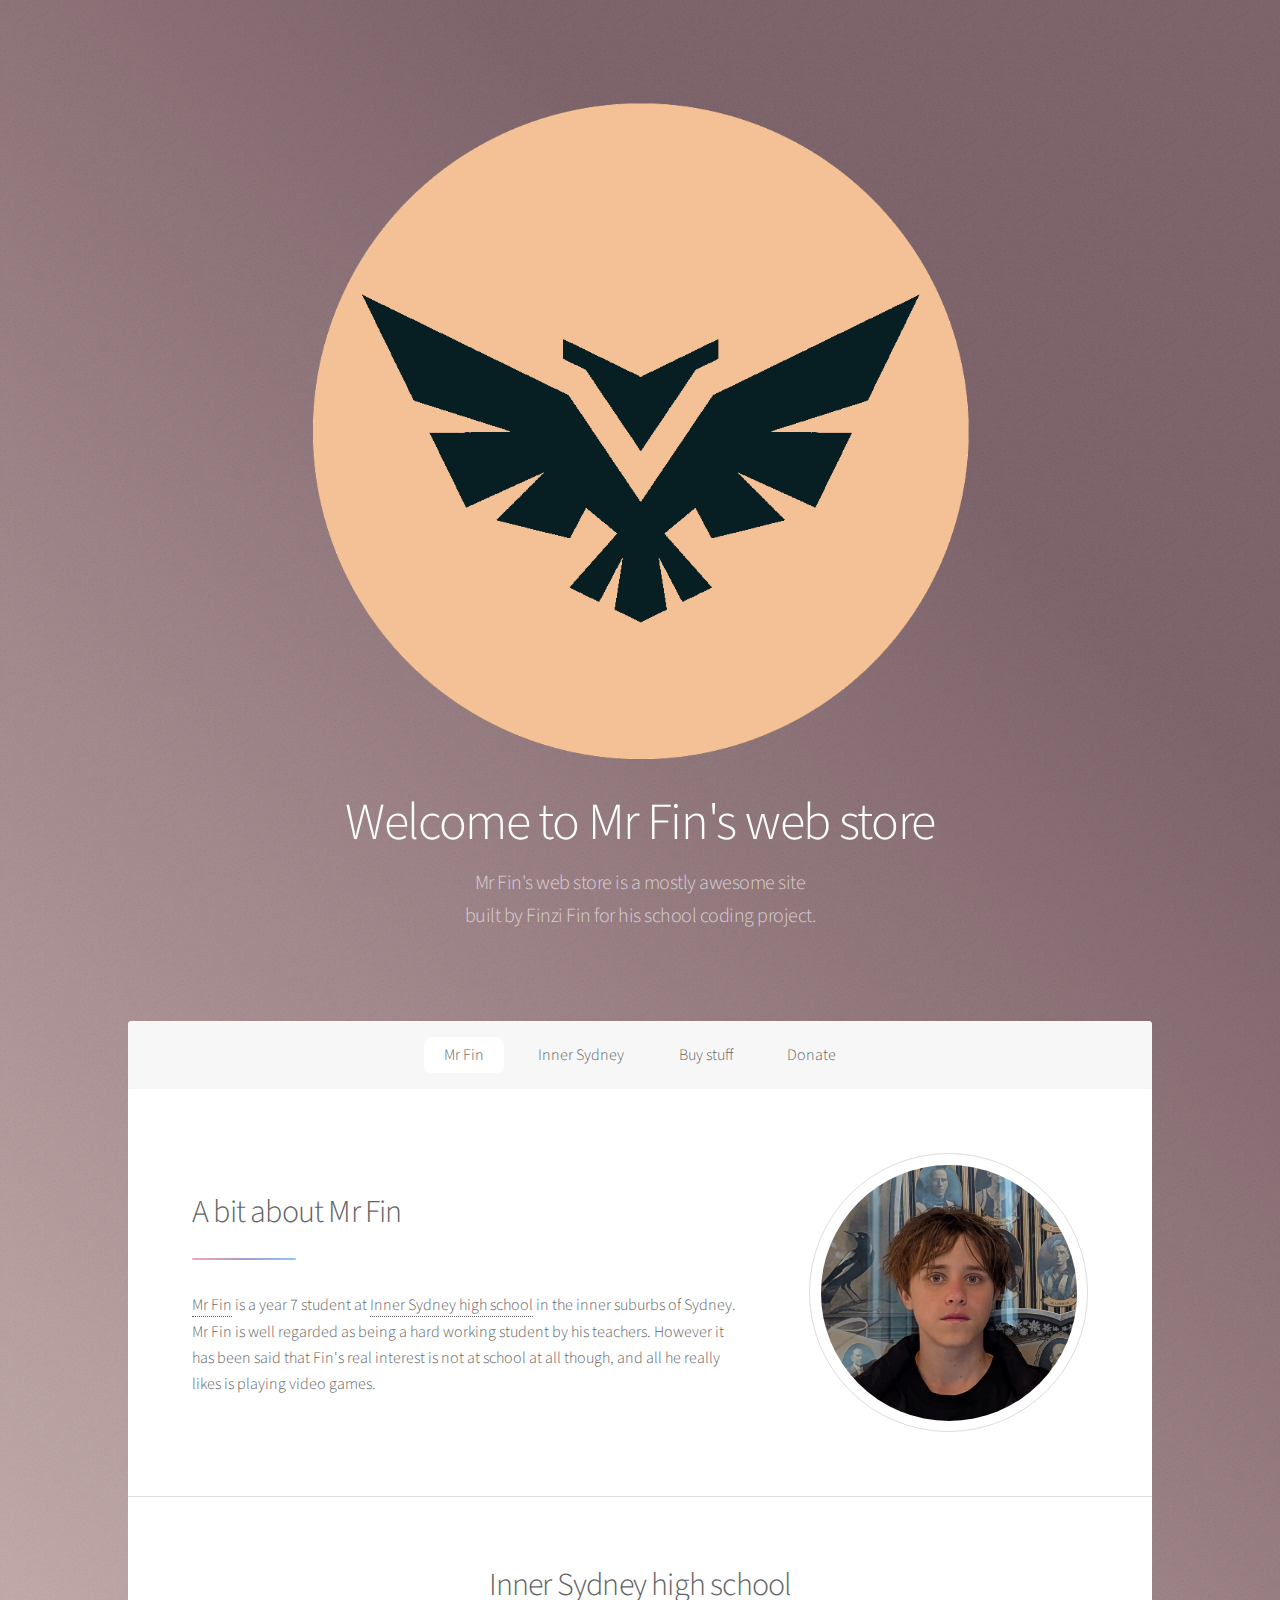
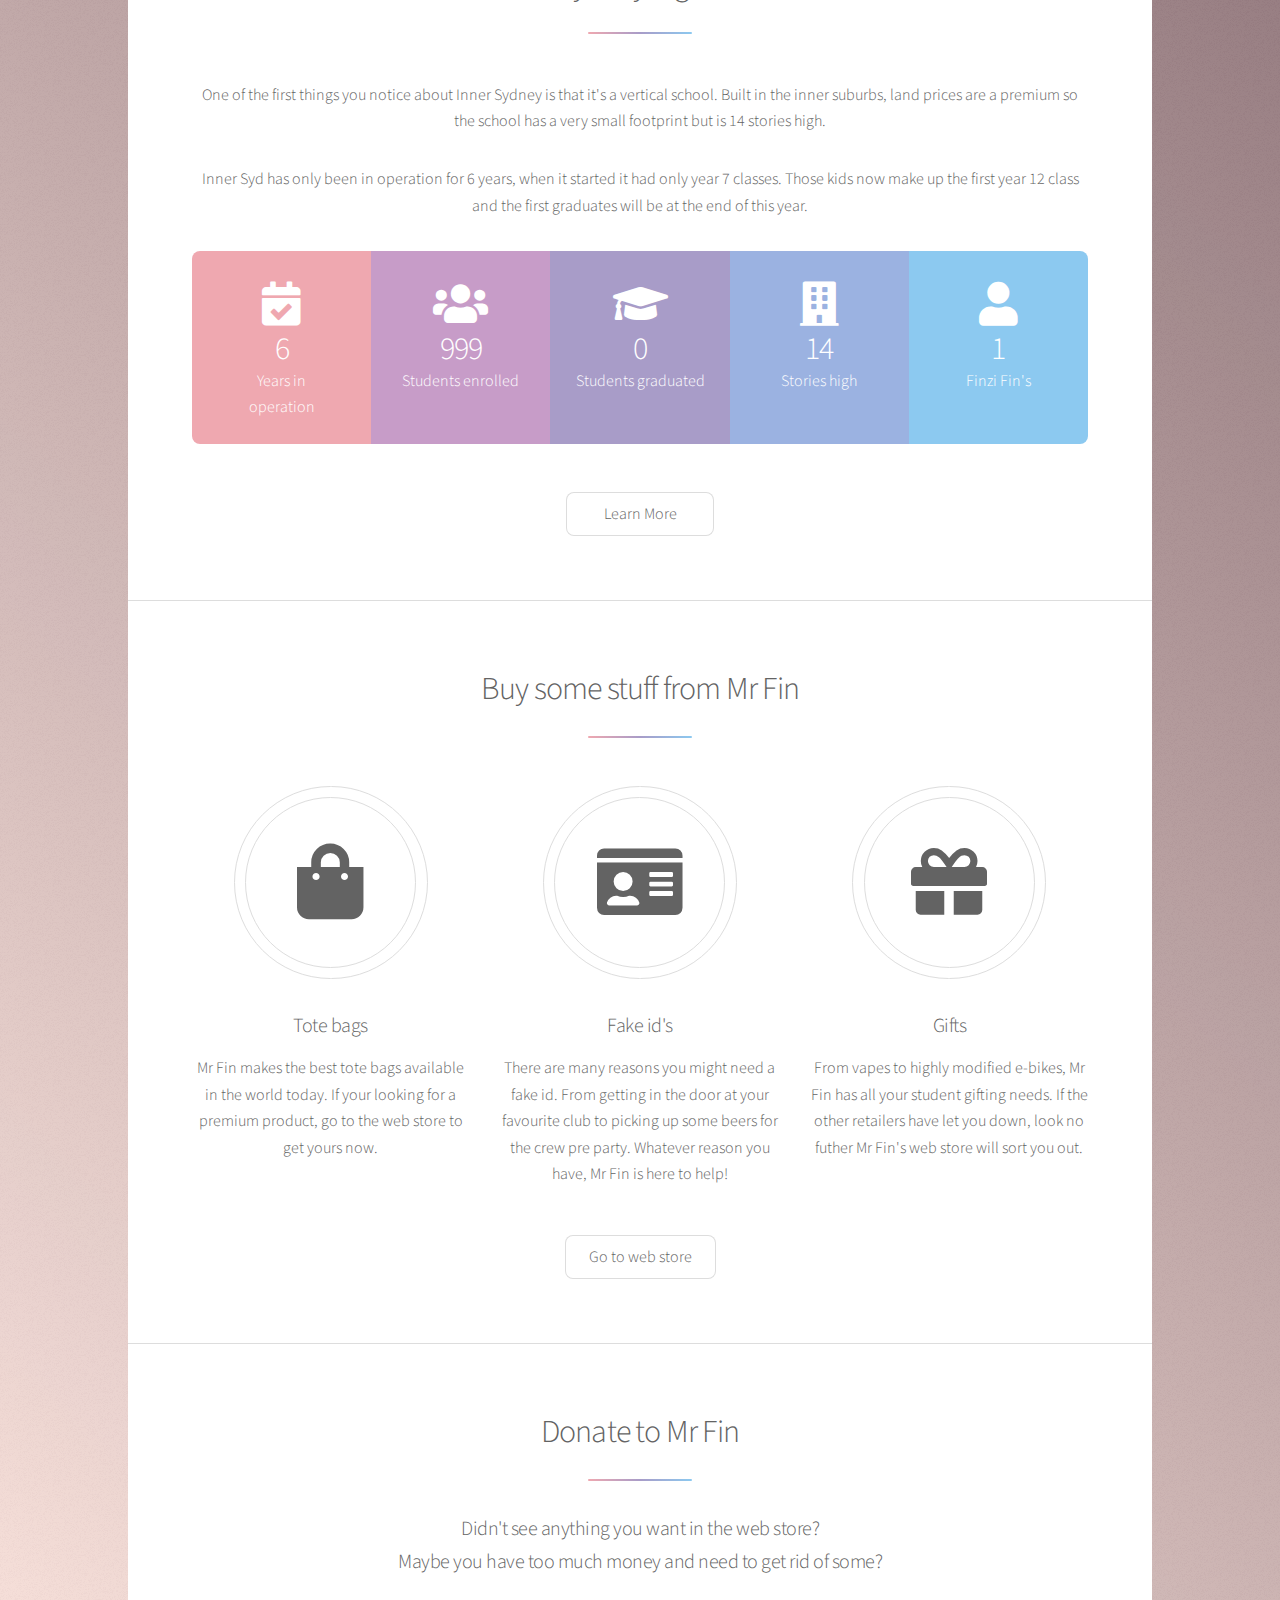
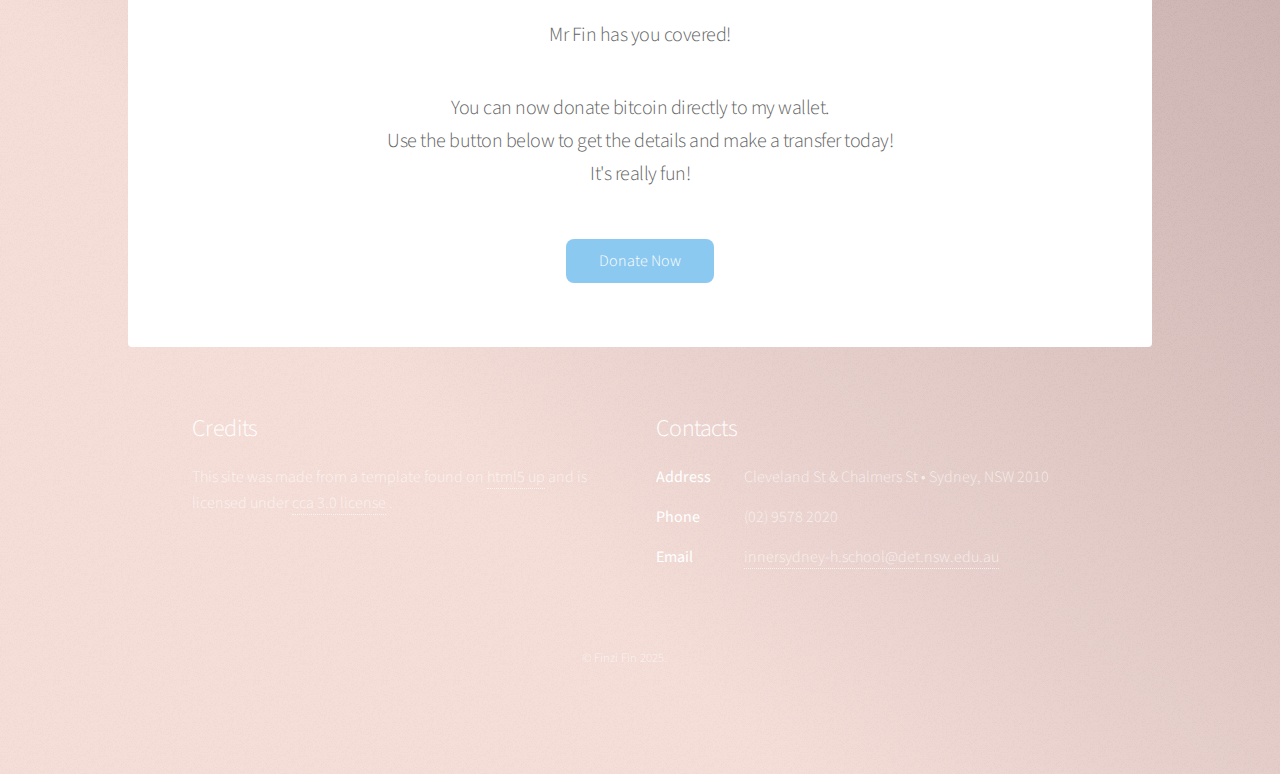
<file: index.html>
<!DOCTYPE HTML>
<!--
	Stellar by HTML5 UP
	html5up.net | @ajlkn
	Free for personal and commercial use under the CCA 3.0 license (html5up.net/license)
-->
<html>
	<head>
		<title>Mr Fin's web store</title>
		<meta charset="utf-8" />
		<meta name="viewport" content="width=device-width, initial-scale=1, user-scalable=no" />
		<link rel="stylesheet" href="assets/css/main.css" />
		<link rel="icon" type="image/x-icon" href="images/finzifin-logo-sans-bright-cntrd.png">
		<noscript><link rel="stylesheet" href="assets/css/noscript.css" /></noscript>
	</head>
	<body class="is-preload">

		<!-- Wrapper -->
			<div id="wrapper">

				<!-- Header -->
					<header id="header" class="alt">
						<span class="logo"><img src="images/finzifin-logo.png" alt="Finzi's logo" /></span>
						<h1>Welcome to Mr Fin's web store</h1>
						<p>Mr Fin's web store is a mostly awesome site<br />
						built by Finzi Fin for his school coding project.</p>
					</header>

				<!-- Nav -->
					<nav id="nav">
						<ul>
							<li><a href="#mrfin" class="active">Mr Fin</a></li>
							<li><a href="#school">Inner Sydney</a></li>
							<li><a href="#buy">Buy stuff</a></li>
							<li><a href="#donate">Donate</a></li>
						</ul>
					</nav>

				<!-- Main -->
					<div id="main">

						<!-- Introduction -->
							<section id="mrfin" class="main">
								<div class="spotlight">
									<div class="content">
										<header class="major">
											<h2>A bit about Mr Fin</h2>
										</header>
										<p><a href="https://github.com/finzifin-dev" target="_blank">Mr Fin</a> is a year 7 student at <a href="https://innersydneyhighschool.schools.nsw.gov.au/" target="_blank">Inner Sydney high school</a> in the inner suburbs of Sydney. Mr Fin is well regarded as being a hard working student by his teachers.
											 However it has been said that Fin's real interest is not at school at all though, and all he really likes is playing video games.</p>
									</div>
									<span class="image"><img src="images/mrfincropped2.jpg" alt="" /></span>
								</div>
							</section>

						<!-- first Section -->
							<section id="school" class="main special">
								<header class="major">
									<h2>Inner Sydney high school</h2>
								</header>
								<div class="content cancelCentred">
									<p>One of the first things you notice about Inner Sydney is that it's a vertical school. Built in the inner suburbs, land prices are a premium so the school has a very small footprint but is 14 stories high.</p> 
									<p>Inner Syd has only been in operation for 6 years, when it started it had only year 7 classes. Those kids now make up the first year 12 class and the first graduates will be at the end of this year.</p>
								</div>
								<ul class="statistics">
									<li class="style1">
										<span class="icon solid fa fa-calendar-check"></span>
										<strong>6</strong> Years in<br>operation
									</li>
									<li class="style2">
										<span class="icon solid fa fa-users"></span>
										<strong>999</strong> Students enrolled
									</li>
									<li class="style3">
										<span class="icon solid fa fa-graduation-cap"></span>
										<strong>0</strong> Students graduated
									</li>
									<li class="style4">
										<span class="icon solid fa fa-building"></span>
										<strong>14</strong> Stories high
									</li>
									<li class="style5">
										<span class="icon solid fa fa-user"></span>
										<strong>1</strong> Finzi Fin's
									</li>
								</ul>
								
								<footer class="major">
									<ul class="actions special">
										<li><a href="https://innersydneyhighschool.schools.nsw.gov.au/" target="_blank" class="button">Learn More</a></li>
									</ul>
								</footer>
							</section>

						<!-- First Section -->
							<section id="buy" class="main special">
								<header class="major">
									<h2>Buy some stuff from Mr Fin</h2>
								</header>
								<ul class="features">
									<li>
										<span class="icon solid major fa fa-shopping-bag"></span>
										<h3>Tote bags</h3>
										<p>Mr Fin makes the best tote bags available in the world today. If your looking for a premium product, go to the web store to get yours now.</p>
									</li>
									<li>
										<span class="icon solid major fa fa-id-card"></span>
										<h3>Fake id's</h3>
										<p>There are many reasons you might need a fake id. From getting in the door at your favourite club to picking up some beers for the crew pre party. Whatever reason you have, Mr Fin is here to help!</p>
									</li>
									<li>
										<span class="icon solid major fa fa-gift"></span>
										<h3>Gifts</h3>
										<p>From vapes to highly modified e-bikes, Mr Fin has all your student gifting needs. If the other retailers have let you down, look no futher Mr Fin's web store will sort you out. </p>
									</li>
								</ul>
								<footer class="major">
									<ul class="actions special">
										<li><a href="webstore.html" class="button">Go to web store</a></li>
									</ul>
								</footer>
							</section>


						<!-- Get Started -->
							<section id="donate" class="main special">
								<header class="major">
									<h2>Donate to Mr Fin</h2>
									<p>
										Didn't see anything you want in the web store?<br>
										Maybe you have too much money and need to get rid of some?
									</p>
									<p>
										Mr Fin has you covered!
									</p>
									<p>
										You can now donate bitcoin directly to my wallet.<br> Use the button below to get the details and make a transfer today!<br>It's really fun!
									</p>
								</header>
								<footer class="major">
									<ul class="actions special">
										<li><a href="donate.html" class="button primary">Donate Now</a></li>
									</ul>
								</footer>
							</section>

					</div>

				<!-- Footer -->
					<footer id="footer">
						<section class="contrastText">
							<h2 class="contrastText">Credits</h2>
							<p>This site was made from a template found on <a href="https://html5up.net/" target="_blank">html5 up</a> and is licensed under <a href="https://creativecommons.org/licenses/by/3.0/deed.en" target="_blank">cca 3.0 license</a>  .</p>
						
						</section>
						<section class="contrastText">
							<h2 class="contrastText">Contacts</h2>
							<dl class="alt">
								<dt class="contrastText" >Address</dt>
								<dd>Cleveland St & Chalmers St &bull; Sydney, NSW 2010</dd>
								<dt class="contrastText"	>Phone</dt>
								<dd>(02) 9578 2020</dd>
								<dt class="contrastText">Email</dt>
								<dd><a href="mailto:innersydney-h.school@det.nsw.edu.au">innersydney-h.school@det.nsw.edu.au</a></dd>
							</dl>
							
						</section>
						<p class="copyright contrastText">&copy; Finzi Fin 2025.</p>
					</footer>

			</div>

		<!-- Scripts -->
			<script src="assets/js/jquery.min.js"></script>
			<script src="assets/js/jquery.scrollex.min.js"></script>
			<script src="assets/js/jquery.scrolly.min.js"></script>
			<script src="assets/js/browser.min.js"></script>
			<script src="assets/js/breakpoints.min.js"></script>
			<script src="assets/js/util.js"></script>
			<script src="assets/js/main.js"></script>

	</body>
</html>
</file>
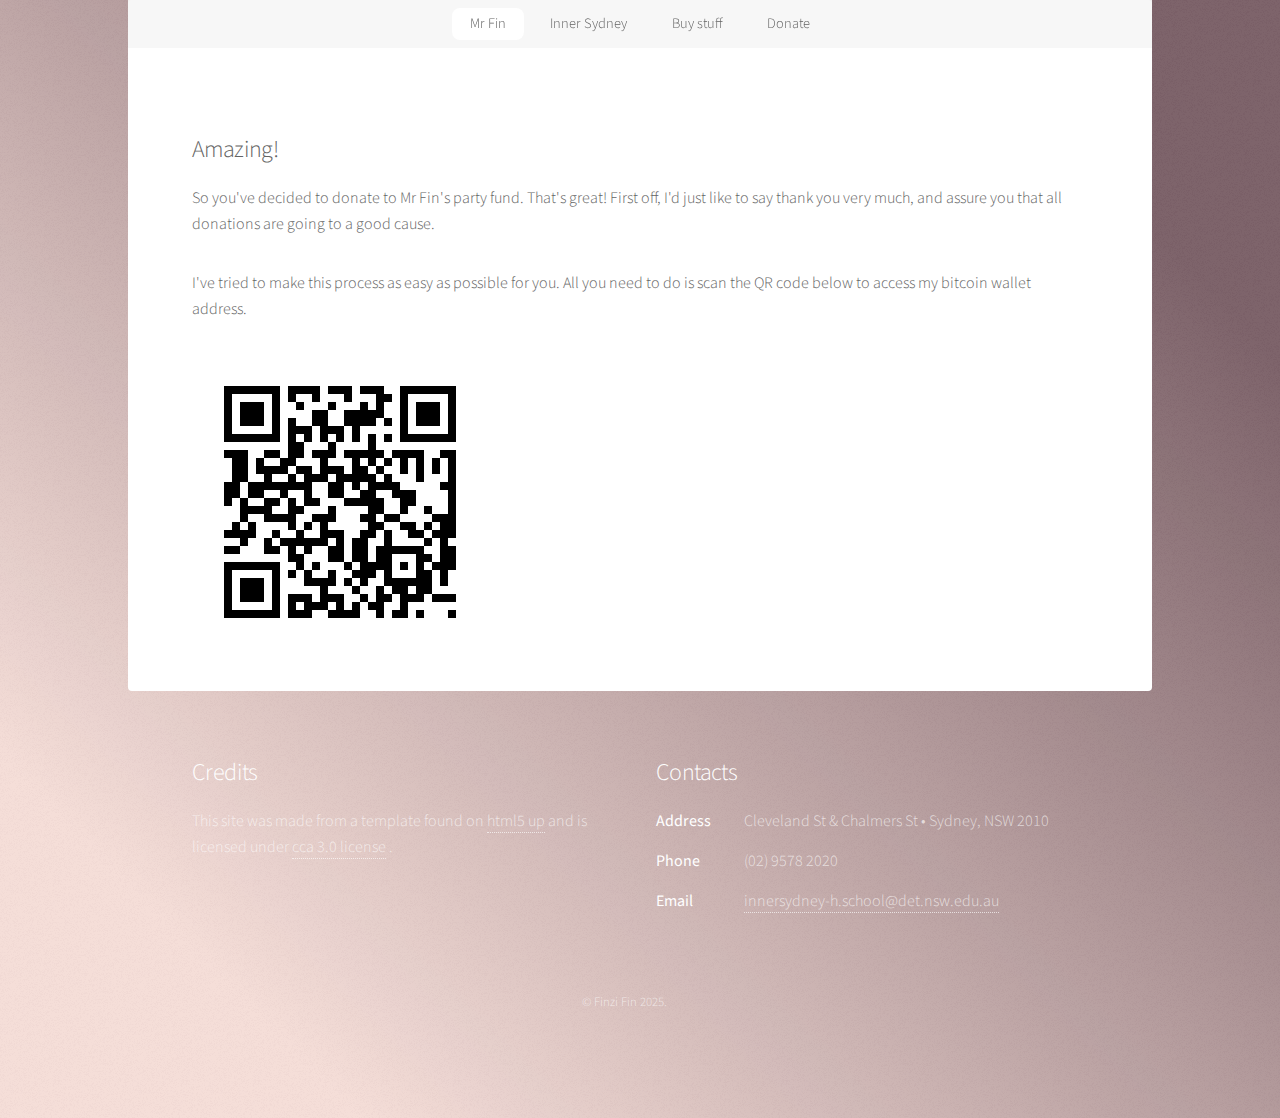
<file: donate.html>
<!DOCTYPE HTML>
<!--
	Stellar by HTML5 UP
	html5up.net | @ajlkn
	Free for personal and commercial use under the CCA 3.0 license (html5up.net/license)
-->
<html>
	<head>
		<title>Mr Fin's web store</title>
		<meta charset="utf-8" />
		<meta name="viewport" content="width=device-width, initial-scale=1, user-scalable=no" />
		<link rel="stylesheet" href="assets/css/main.css" />
		<link rel="icon" type="image/x-icon" href="images/finzifin-logo-sans-bright-cntrd.png">
		<noscript><link rel="stylesheet" href="assets/css/noscript.css" /></noscript>
	</head>
	<body class="is-preload">

		<!-- Wrapper -->
			<div id="wrapper">

				

				<!-- Nav -->
					<nav id="nav">
						<ul>
							<li><a href="index.html#mrfin" class="active">Mr Fin</a></li>
							<li><a href="index.html#school">Inner Sydney</a></li>
							<li><a href="index.html#buy">Buy stuff</a></li>
							<li><a href="index.html#donate">Donate</a></li>
						</ul>
					</nav>
		


				<!-- Main -->
					<div id="main">

						<!-- Content -->
							<section id="content" class="main">
								<h2>Amazing!</h2>
								<p>So you've decided to donate to Mr Fin's party fund. That's great! First off, I'd just like to say thank you very much, and assure you that all donations are going to a good cause. </p>
								<p>I've tried to make this process as easy as possible for you. All you need to do is scan the QR code below to access my bitcoin wallet address.</p>
								<div class="btcQR">
									<img src="images/finzi-btcwallet.svg" alt="QR code" />
								</div>
							</section>

					</div>

				<!-- Footer -->
					<footer id="footer">
						<section class="contrastText">
							<h2 class="contrastText">Credits</h2>
							<p>This site was made from a template found on <a href="https://html5up.net/" target="_blank">html5 up</a> and is licensed under <a href="https://creativecommons.org/licenses/by/3.0/deed.en" target="_blank">cca 3.0 license</a>  .</p>
						
						</section>
						<section class="contrastText">
							<h2 class="contrastText">Contacts</h2>
							<dl class="alt">
								<dt class="contrastText" >Address</dt>
								<dd>Cleveland St & Chalmers St &bull; Sydney, NSW 2010</dd>
								<dt class="contrastText"	>Phone</dt>
								<dd>(02) 9578 2020</dd>
								<dt class="contrastText">Email</dt>
								<dd><a href="mailto:innersydney-h.school@det.nsw.edu.au">innersydney-h.school@det.nsw.edu.au</a></dd>
							</dl>
							
						</section>
						<p class="copyright contrastText">&copy; Finzi Fin 2025.</p>
					</footer>

			</div>

		<!-- Scripts -->
			<script src="assets/js/jquery.min.js"></script>
			<script src="assets/js/jquery.scrollex.min.js"></script>
			<script src="assets/js/jquery.scrolly.min.js"></script>
			<script src="assets/js/browser.min.js"></script>
			<script src="assets/js/breakpoints.min.js"></script>
			<script src="assets/js/util.js"></script>
			<script src="assets/js/main.js"></script>

	</body>
</html>
</file>
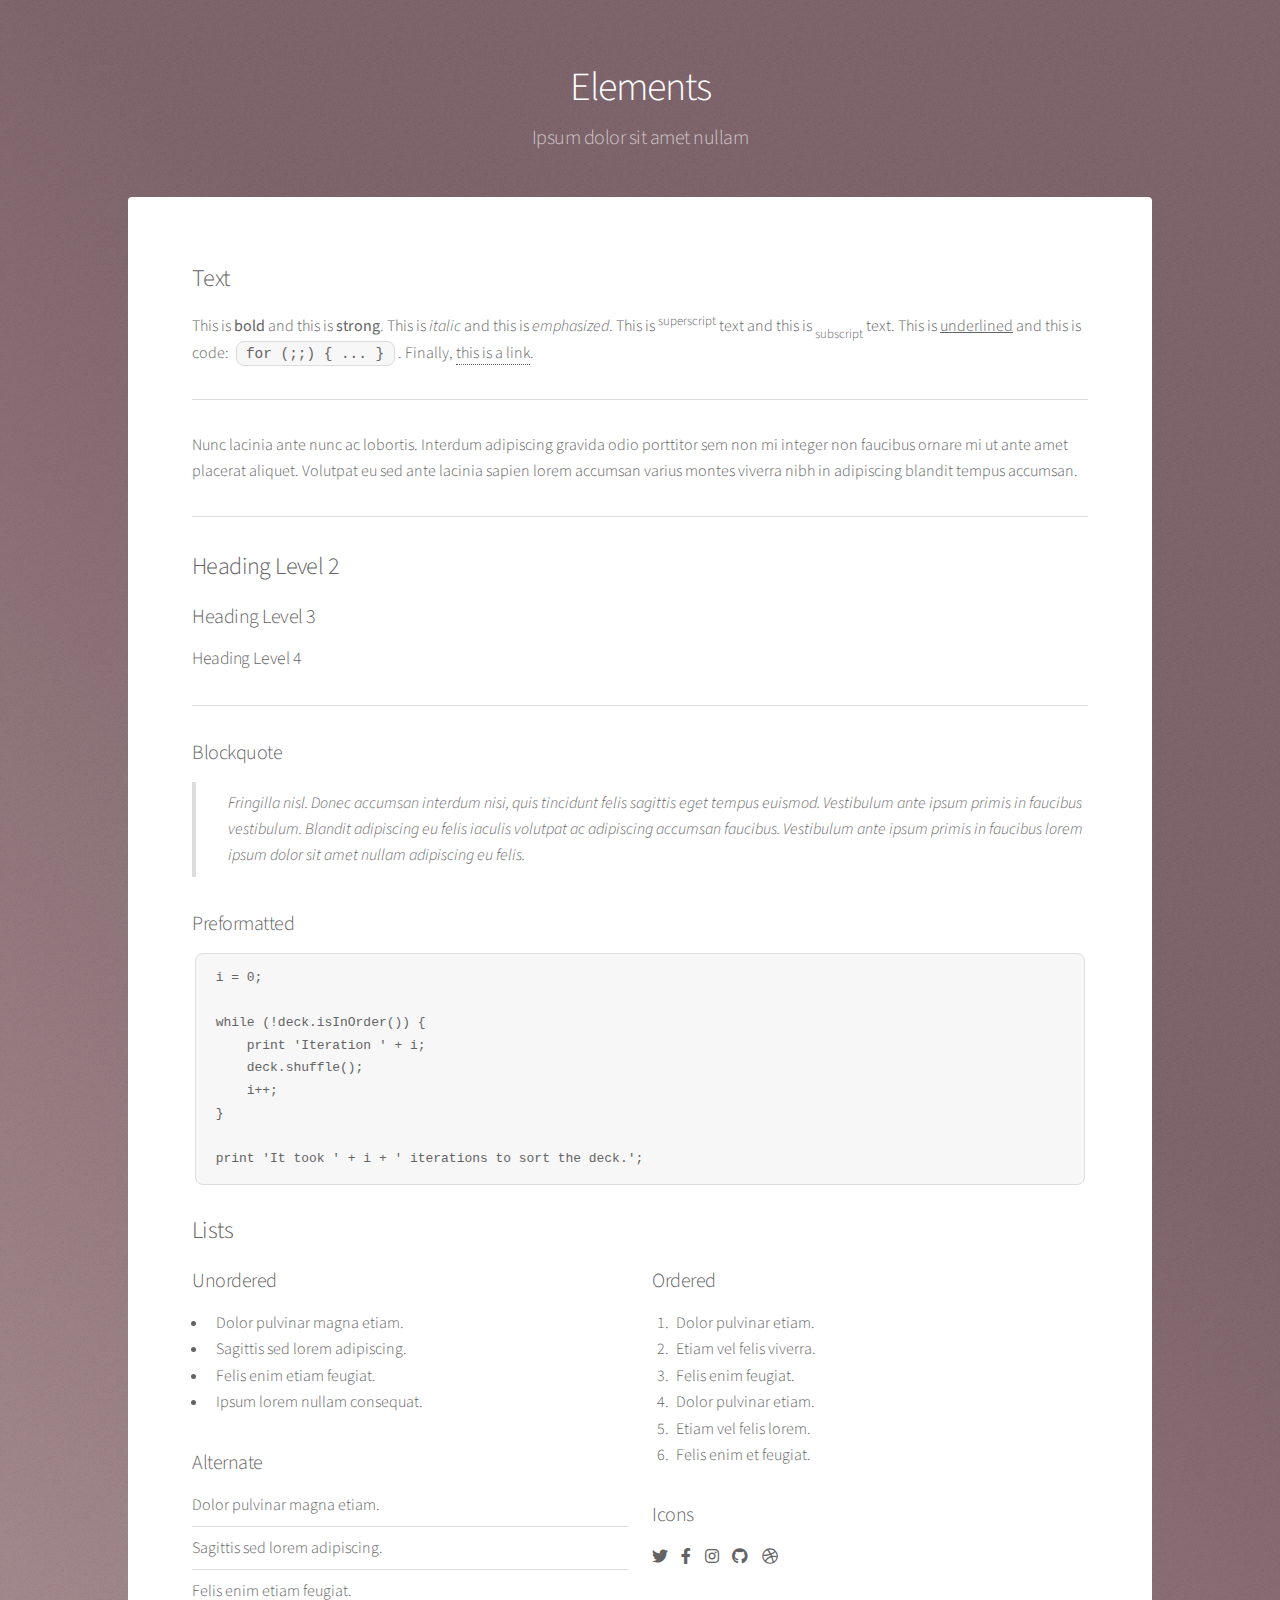
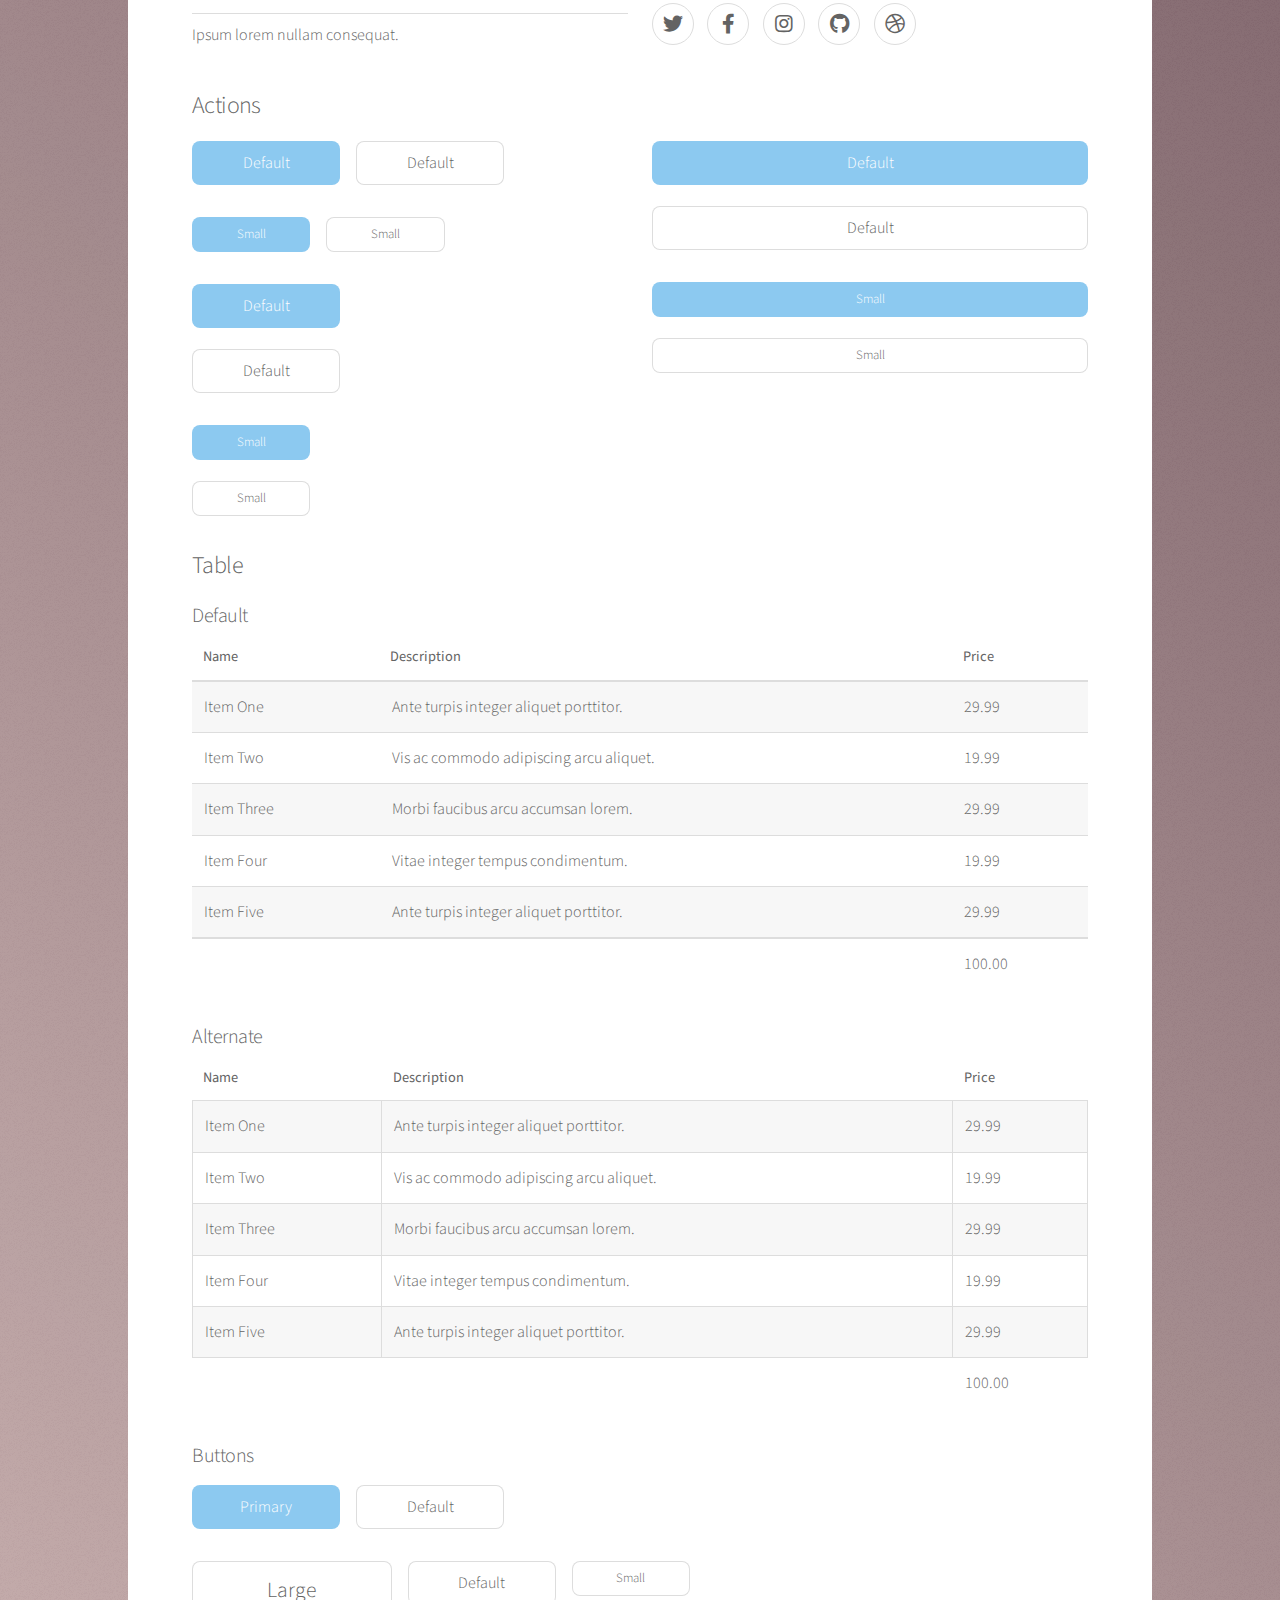
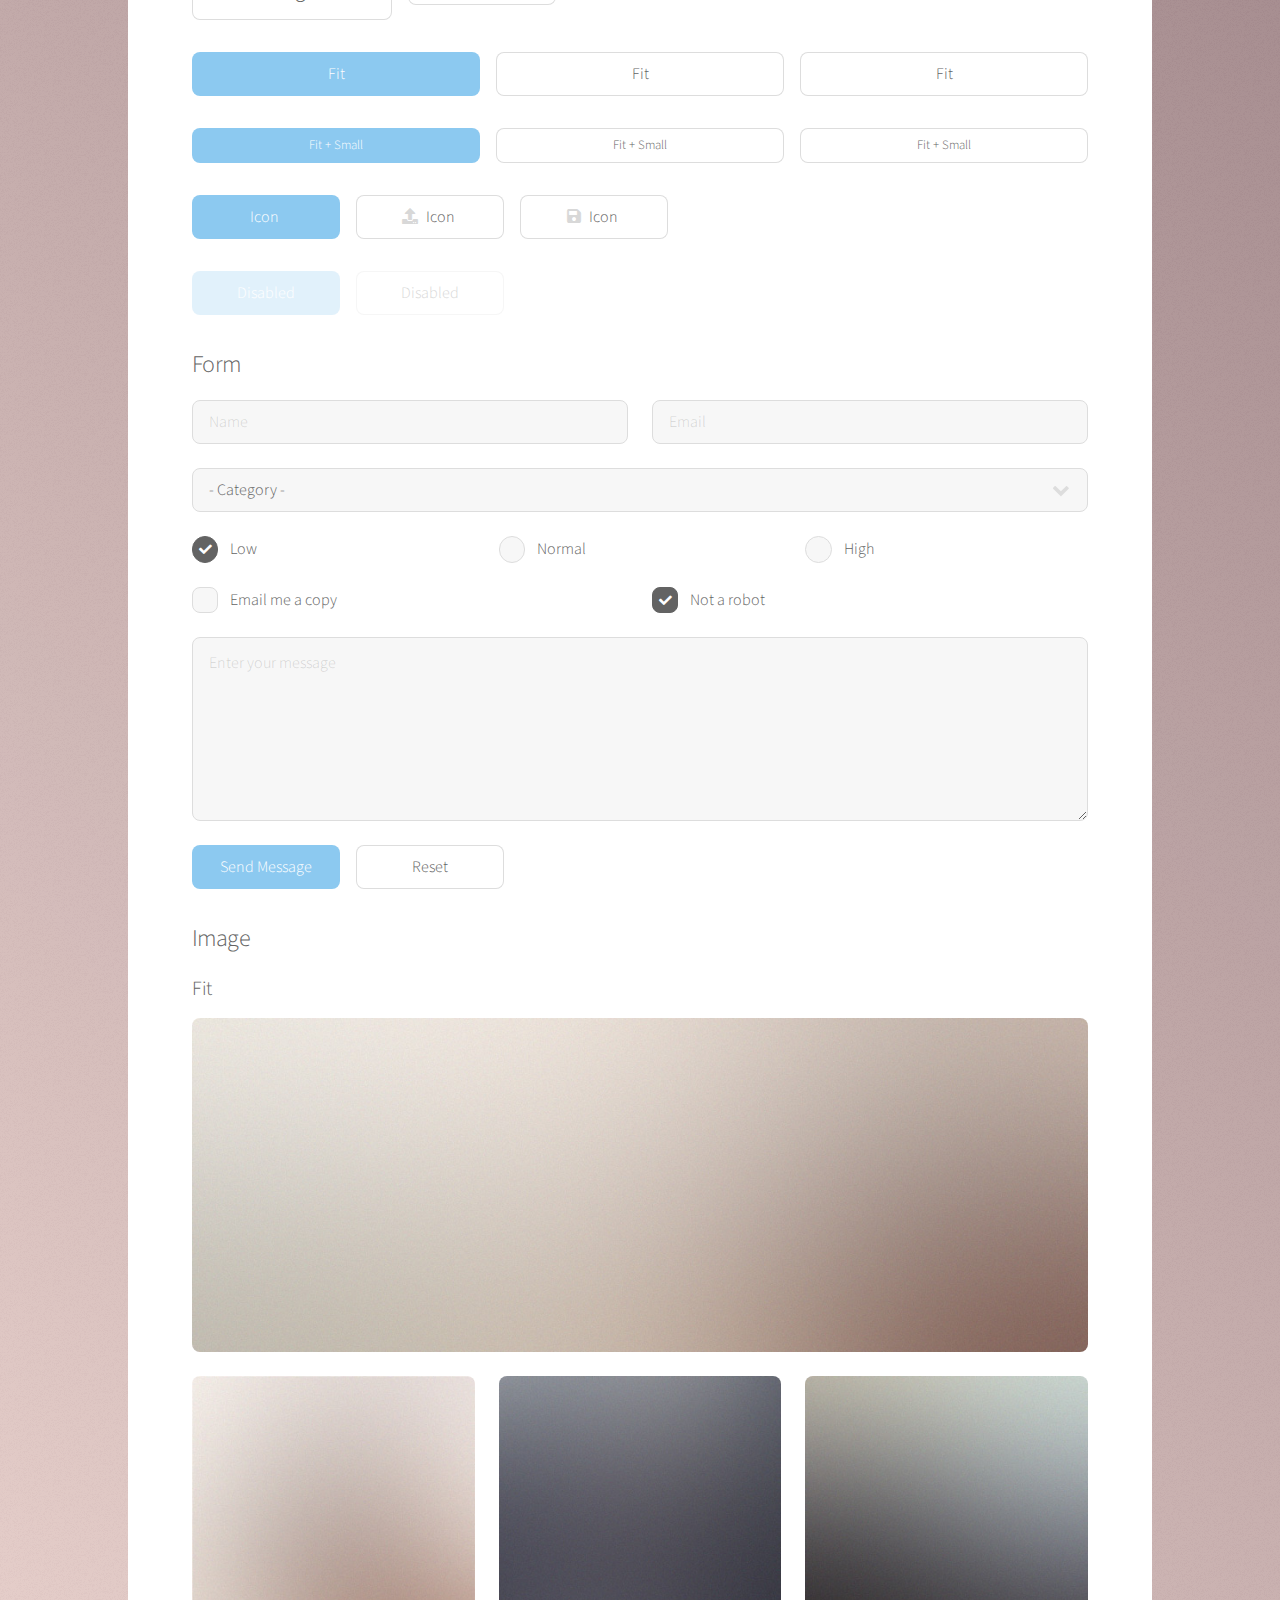
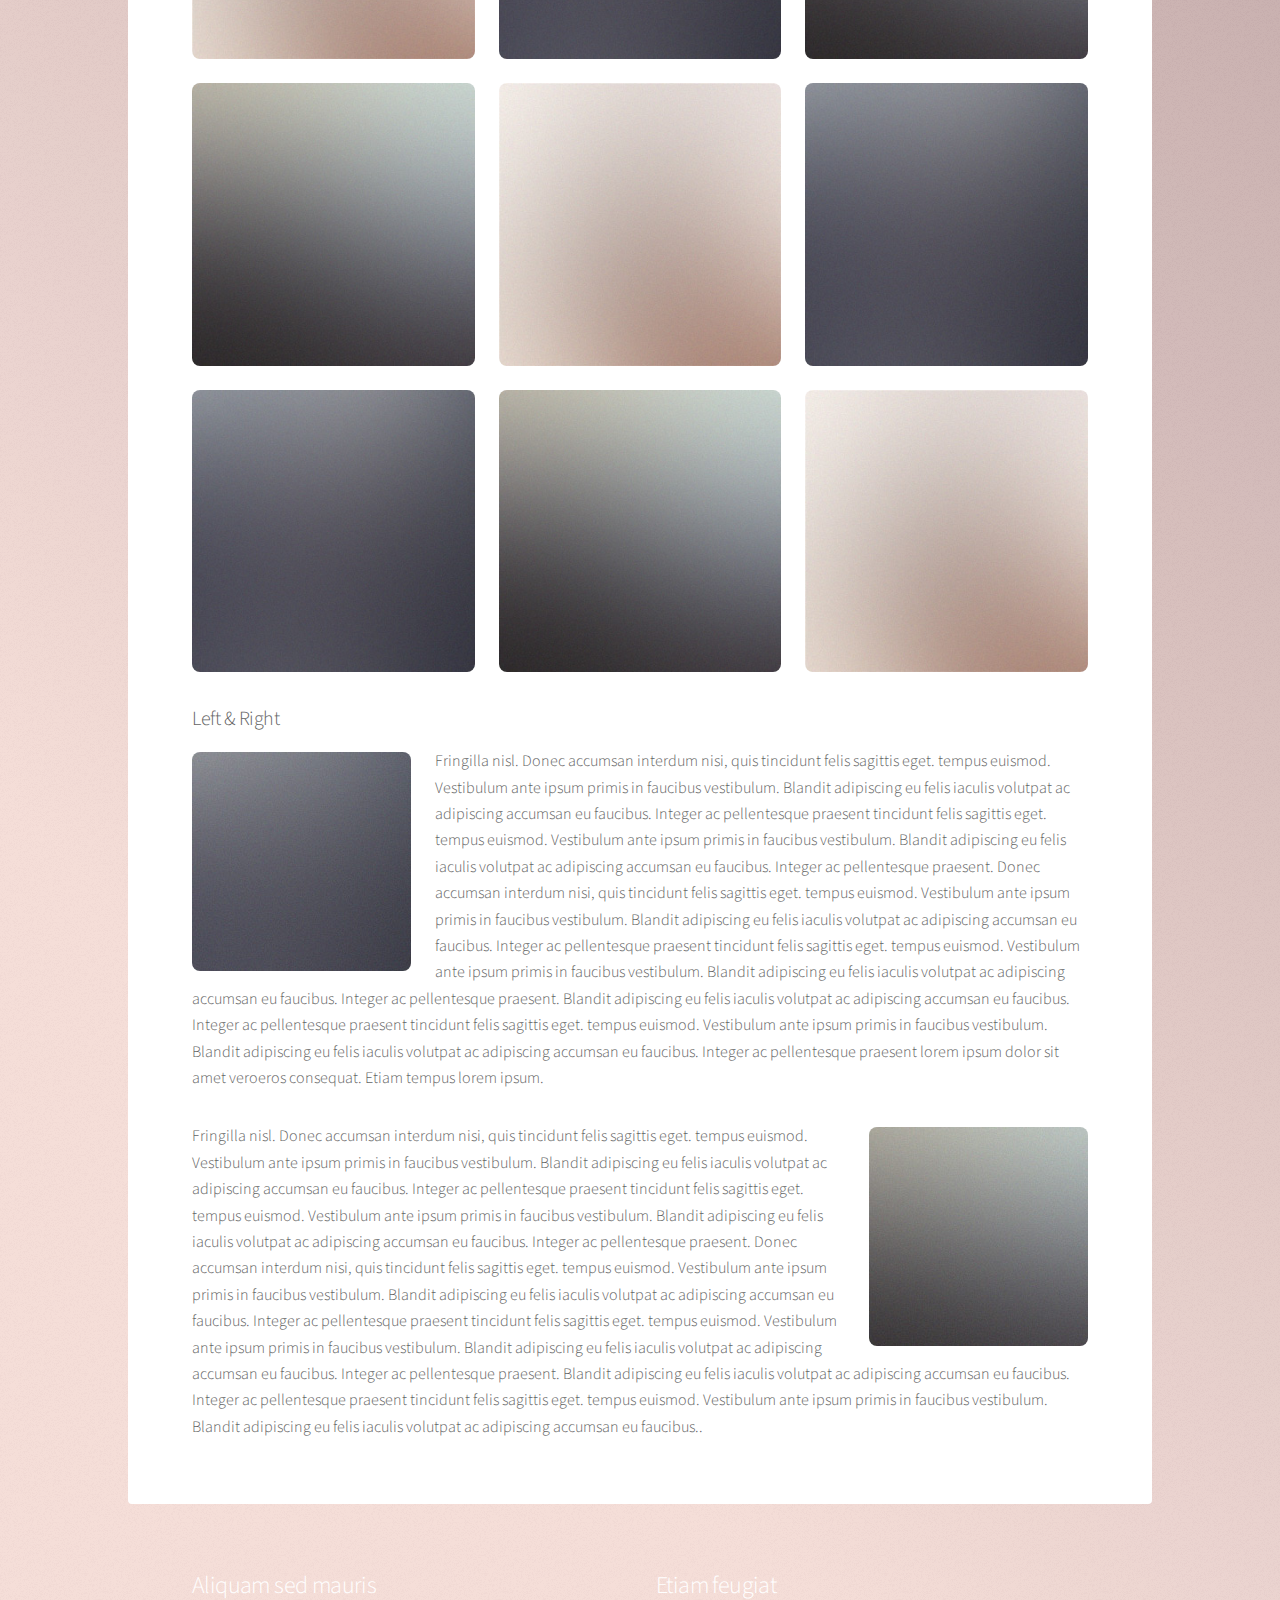
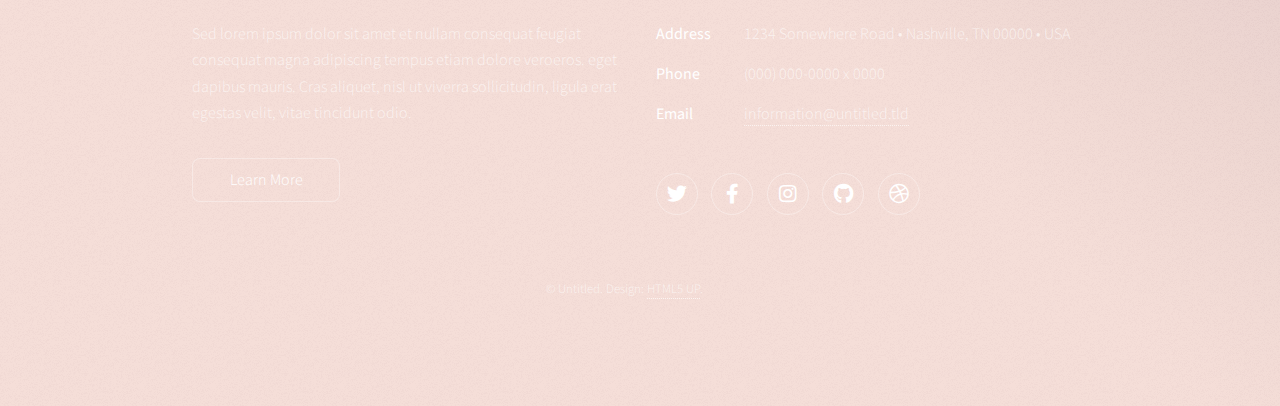
<file: elements.html>
<!DOCTYPE HTML>
<!--
	Stellar by HTML5 UP
	html5up.net | @ajlkn
	Free for personal and commercial use under the CCA 3.0 license (html5up.net/license)
-->
<html>
	<head>
		<title>Elements - Stellar by HTML5 UP</title>
		<meta charset="utf-8" />
		<meta name="viewport" content="width=device-width, initial-scale=1, user-scalable=no" />
		<link rel="stylesheet" href="assets/css/main.css" />
		<noscript><link rel="stylesheet" href="assets/css/noscript.css" /></noscript>
	</head>
	<body class="is-preload">

		<!-- Wrapper -->
			<div id="wrapper">

				<!-- Header -->
					<header id="header">
						<h1>Elements</h1>
						<p>Ipsum dolor sit amet nullam</p>
					</header>

				<!-- Main -->
					<div id="main">

						<!-- Content -->
							<section id="content" class="main">

								<!-- Text -->
									<section>
										<h2>Text</h2>
										<p>This is <b>bold</b> and this is <strong>strong</strong>. This is <i>italic</i> and this is <em>emphasized</em>.
										This is <sup>superscript</sup> text and this is <sub>subscript</sub> text.
										This is <u>underlined</u> and this is code: <code>for (;;) { ... }</code>. Finally, <a href="#">this is a link</a>.</p>
										<hr />
										<p>Nunc lacinia ante nunc ac lobortis. Interdum adipiscing gravida odio porttitor sem non mi integer non faucibus ornare mi ut ante amet placerat aliquet. Volutpat eu sed ante lacinia sapien lorem accumsan varius montes viverra nibh in adipiscing blandit tempus accumsan.</p>
										<hr />
										<h2>Heading Level 2</h2>
										<h3>Heading Level 3</h3>
										<h4>Heading Level 4</h4>
										<hr />
										<h3>Blockquote</h3>
										<blockquote>Fringilla nisl. Donec accumsan interdum nisi, quis tincidunt felis sagittis eget tempus euismod. Vestibulum ante ipsum primis in faucibus vestibulum. Blandit adipiscing eu felis iaculis volutpat ac adipiscing accumsan faucibus. Vestibulum ante ipsum primis in faucibus lorem ipsum dolor sit amet nullam adipiscing eu felis.</blockquote>
										<h3>Preformatted</h3>
										<pre><code>i = 0;

while (!deck.isInOrder()) {
    print 'Iteration ' + i;
    deck.shuffle();
    i++;
}

print 'It took ' + i + ' iterations to sort the deck.';</code></pre>
									</section>

								<!-- Lists -->
									<section>
										<h2>Lists</h2>
										<div class="row">
											<div class="col-6 col-12-medium">
												<h3>Unordered</h3>
												<ul>
													<li>Dolor pulvinar magna etiam.</li>
													<li>Sagittis sed lorem adipiscing.</li>
													<li>Felis enim etiam feugiat.</li>
													<li>Ipsum lorem nullam consequat.</li>
												</ul>
												<h3>Alternate</h3>
												<ul class="alt">
													<li>Dolor pulvinar magna etiam.</li>
													<li>Sagittis sed lorem adipiscing.</li>
													<li>Felis enim etiam feugiat.</li>
													<li>Ipsum lorem nullam consequat.</li>
												</ul>
											</div>
											<div class="col-6 col-12-medium">
												<h3>Ordered</h3>
												<ol>
													<li>Dolor pulvinar etiam.</li>
													<li>Etiam vel felis viverra.</li>
													<li>Felis enim feugiat.</li>
													<li>Dolor pulvinar etiam.</li>
													<li>Etiam vel felis lorem.</li>
													<li>Felis enim et feugiat.</li>
												</ol>
												<h3>Icons</h3>
												<ul class="icons">
													<li><a href="#" class="icon brands fa-twitter"><span class="label">Twitter</span></a></li>
													<li><a href="#" class="icon brands fa-facebook-f"><span class="label">Facebook</span></a></li>
													<li><a href="#" class="icon brands fa-instagram"><span class="label">Instagram</span></a></li>
													<li><a href="#" class="icon brands fa-github"><span class="label">GitHub</span></a></li>
													<li><a href="#" class="icon brands fa-dribbble"><span class="label">Dribbble</span></a></li>
												</ul>
												<ul class="icons">
													<li><a href="#" class="icon brands alt fa-twitter"><span class="label">Twitter</span></a></li>
													<li><a href="#" class="icon brands alt fa-facebook-f"><span class="label">Facebook</span></a></li>
													<li><a href="#" class="icon brands alt fa-instagram"><span class="label">Instagram</span></a></li>
													<li><a href="#" class="icon brands alt fa-github"><span class="label">GitHub</span></a></li>
													<li><a href="#" class="icon brands alt fa-dribbble"><span class="label">Dribbble</span></a></li>
												</ul>
											</div>
										</div>
										<h2>Actions</h2>
										<div class="row">
											<div class="col-6 col-12-medium">
												<ul class="actions">
													<li><a href="#" class="button primary">Default</a></li>
													<li><a href="#" class="button">Default</a></li>
												</ul>
												<ul class="actions small">
													<li><a href="#" class="button primary small">Small</a></li>
													<li><a href="#" class="button small">Small</a></li>
												</ul>
												<ul class="actions stacked">
													<li><a href="#" class="button primary">Default</a></li>
													<li><a href="#" class="button">Default</a></li>
												</ul>
												<ul class="actions stacked">
													<li><a href="#" class="button primary small">Small</a></li>
													<li><a href="#" class="button small">Small</a></li>
												</ul>
											</div>
											<div class="col-6 col-12-medium">
												<ul class="actions stacked">
													<li><a href="#" class="button primary fit">Default</a></li>
													<li><a href="#" class="button fit">Default</a></li>
												</ul>
												<ul class="actions stacked">
													<li><a href="#" class="button primary small fit">Small</a></li>
													<li><a href="#" class="button small fit">Small</a></li>
												</ul>
											</div>
										</div>
									</section>

								<!-- Table -->
									<section>
										<h2>Table</h2>
										<h3>Default</h3>
										<div class="table-wrapper">
											<table>
												<thead>
													<tr>
														<th>Name</th>
														<th>Description</th>
														<th>Price</th>
													</tr>
												</thead>
												<tbody>
													<tr>
														<td>Item One</td>
														<td>Ante turpis integer aliquet porttitor.</td>
														<td>29.99</td>
													</tr>
													<tr>
														<td>Item Two</td>
														<td>Vis ac commodo adipiscing arcu aliquet.</td>
														<td>19.99</td>
													</tr>
													<tr>
														<td>Item Three</td>
														<td> Morbi faucibus arcu accumsan lorem.</td>
														<td>29.99</td>
													</tr>
													<tr>
														<td>Item Four</td>
														<td>Vitae integer tempus condimentum.</td>
														<td>19.99</td>
													</tr>
													<tr>
														<td>Item Five</td>
														<td>Ante turpis integer aliquet porttitor.</td>
														<td>29.99</td>
													</tr>
												</tbody>
												<tfoot>
													<tr>
														<td colspan="2"></td>
														<td>100.00</td>
													</tr>
												</tfoot>
											</table>
										</div>

										<h3>Alternate</h3>
										<div class="table-wrapper">
											<table class="alt">
												<thead>
													<tr>
														<th>Name</th>
														<th>Description</th>
														<th>Price</th>
													</tr>
												</thead>
												<tbody>
													<tr>
														<td>Item One</td>
														<td>Ante turpis integer aliquet porttitor.</td>
														<td>29.99</td>
													</tr>
													<tr>
														<td>Item Two</td>
														<td>Vis ac commodo adipiscing arcu aliquet.</td>
														<td>19.99</td>
													</tr>
													<tr>
														<td>Item Three</td>
														<td> Morbi faucibus arcu accumsan lorem.</td>
														<td>29.99</td>
													</tr>
													<tr>
														<td>Item Four</td>
														<td>Vitae integer tempus condimentum.</td>
														<td>19.99</td>
													</tr>
													<tr>
														<td>Item Five</td>
														<td>Ante turpis integer aliquet porttitor.</td>
														<td>29.99</td>
													</tr>
												</tbody>
												<tfoot>
													<tr>
														<td colspan="2"></td>
														<td>100.00</td>
													</tr>
												</tfoot>
											</table>
										</div>
									</section>

								<!-- Buttons -->
									<section>
										<h3>Buttons</h3>
										<ul class="actions">
											<li><a href="#" class="button primary">Primary</a></li>
											<li><a href="#" class="button">Default</a></li>
										</ul>
										<ul class="actions">
											<li><a href="#" class="button large">Large</a></li>
											<li><a href="#" class="button">Default</a></li>
											<li><a href="#" class="button small">Small</a></li>
										</ul>
										<ul class="actions fit">
											<li><a href="#" class="button primary fit">Fit</a></li>
											<li><a href="#" class="button fit">Fit</a></li>
											<li><a href="#" class="button fit">Fit</a></li>
										</ul>
										<ul class="actions fit small">
											<li><a href="#" class="button primary fit small">Fit + Small</a></li>
											<li><a href="#" class="button fit small">Fit + Small</a></li>
											<li><a href="#" class="button fit small">Fit + Small</a></li>
										</ul>
										<ul class="actions">
											<li><a href="#" class="button primary icon solidfa-download">Icon</a></li>
											<li><a href="#" class="button icon solid fa-upload">Icon</a></li>
											<li><a href="#" class="button icon solid fa-save">Icon</a></li>
										</ul>
										<ul class="actions">
											<li><span class="button primary disabled">Disabled</span></li>
											<li><span class="button disabled">Disabled</span></li>
										</ul>
									</section>

								<!-- Form -->
									<section>
										<h2>Form</h2>
										<form method="post" action="#">
											<div class="row gtr-uniform">
												<div class="col-6 col-12-xsmall">
													<input type="text" name="demo-name" id="demo-name" value="" placeholder="Name" />
												</div>
												<div class="col-6 col-12-xsmall">
													<input type="email" name="demo-email" id="demo-email" value="" placeholder="Email" />
												</div>
												<div class="col-12">
													<select name="demo-category" id="demo-category">
														<option value="">- Category -</option>
														<option value="1">Manufacturing</option>
														<option value="1">Shipping</option>
														<option value="1">Administration</option>
														<option value="1">Human Resources</option>
													</select>
												</div>
												<div class="col-4 col-12-small">
													<input type="radio" id="demo-priority-low" name="demo-priority" checked>
													<label for="demo-priority-low">Low</label>
												</div>
												<div class="col-4 col-12-small">
													<input type="radio" id="demo-priority-normal" name="demo-priority">
													<label for="demo-priority-normal">Normal</label>
												</div>
												<div class="col-4 col-12-small">
													<input type="radio" id="demo-priority-high" name="demo-priority">
													<label for="demo-priority-high">High</label>
												</div>
												<div class="col-6 col-12-small">
													<input type="checkbox" id="demo-copy" name="demo-copy">
													<label for="demo-copy">Email me a copy</label>
												</div>
												<div class="col-6 col-12-small">
													<input type="checkbox" id="demo-human" name="demo-human" checked>
													<label for="demo-human">Not a robot</label>
												</div>
												<div class="col-12">
													<textarea name="demo-message" id="demo-message" placeholder="Enter your message" rows="6"></textarea>
												</div>
												<div class="col-12">
													<ul class="actions">
														<li><input type="submit" value="Send Message" class="primary" /></li>
														<li><input type="reset" value="Reset" /></li>
													</ul>
												</div>
											</div>
										</form>
									</section>

								<!-- Image -->
									<section>
										<h2>Image</h2>
										<h3>Fit</h3>
										<div class="box alt">
											<div class="row gtr-uniform">
												<div class="col-12"><span class="image fit"><img src="images/pic04.jpg" alt="" /></span></div>
												<div class="col-4"><span class="image fit"><img src="images/pic01.jpg" alt="" /></span></div>
												<div class="col-4"><span class="image fit"><img src="images/pic02.jpg" alt="" /></span></div>
												<div class="col-4"><span class="image fit"><img src="images/pic03.jpg" alt="" /></span></div>
												<div class="col-4"><span class="image fit"><img src="images/pic03.jpg" alt="" /></span></div>
												<div class="col-4"><span class="image fit"><img src="images/pic01.jpg" alt="" /></span></div>
												<div class="col-4"><span class="image fit"><img src="images/pic02.jpg" alt="" /></span></div>
												<div class="col-4"><span class="image fit"><img src="images/pic02.jpg" alt="" /></span></div>
												<div class="col-4"><span class="image fit"><img src="images/pic03.jpg" alt="" /></span></div>
												<div class="col-4"><span class="image fit"><img src="images/pic01.jpg" alt="" /></span></div>
											</div>
										</div>
										<h3>Left &amp; Right</h3>
										<p><span class="image left"><img src="images/pic05.jpg" alt="" /></span>Fringilla nisl. Donec accumsan interdum nisi, quis tincidunt felis sagittis eget. tempus euismod. Vestibulum ante ipsum primis in faucibus vestibulum. Blandit adipiscing eu felis iaculis volutpat ac adipiscing accumsan eu faucibus. Integer ac pellentesque praesent tincidunt felis sagittis eget. tempus euismod. Vestibulum ante ipsum primis in faucibus vestibulum. Blandit adipiscing eu felis iaculis volutpat ac adipiscing accumsan eu faucibus. Integer ac pellentesque praesent. Donec accumsan interdum nisi, quis tincidunt felis sagittis eget. tempus euismod. Vestibulum ante ipsum primis in faucibus vestibulum. Blandit adipiscing eu felis iaculis volutpat ac adipiscing accumsan eu faucibus. Integer ac pellentesque praesent tincidunt felis sagittis eget. tempus euismod. Vestibulum ante ipsum primis in faucibus vestibulum. Blandit adipiscing eu felis iaculis volutpat ac adipiscing accumsan eu faucibus. Integer ac pellentesque praesent. Blandit adipiscing eu felis iaculis volutpat ac adipiscing accumsan eu faucibus. Integer ac pellentesque praesent tincidunt felis sagittis eget. tempus euismod. Vestibulum ante ipsum primis in faucibus vestibulum. Blandit adipiscing eu felis iaculis volutpat ac adipiscing accumsan eu faucibus. Integer ac pellentesque praesent lorem ipsum dolor sit amet veroeros consequat. Etiam tempus lorem ipsum.</p>
										<p><span class="image right"><img src="images/pic06.jpg" alt="" /></span>Fringilla nisl. Donec accumsan interdum nisi, quis tincidunt felis sagittis eget. tempus euismod. Vestibulum ante ipsum primis in faucibus vestibulum. Blandit adipiscing eu felis iaculis volutpat ac adipiscing accumsan eu faucibus. Integer ac pellentesque praesent tincidunt felis sagittis eget. tempus euismod. Vestibulum ante ipsum primis in faucibus vestibulum. Blandit adipiscing eu felis iaculis volutpat ac adipiscing accumsan eu faucibus. Integer ac pellentesque praesent. Donec accumsan interdum nisi, quis tincidunt felis sagittis eget. tempus euismod. Vestibulum ante ipsum primis in faucibus vestibulum. Blandit adipiscing eu felis iaculis volutpat ac adipiscing accumsan eu faucibus. Integer ac pellentesque praesent tincidunt felis sagittis eget. tempus euismod. Vestibulum ante ipsum primis in faucibus vestibulum. Blandit adipiscing eu felis iaculis volutpat ac adipiscing accumsan eu faucibus. Integer ac pellentesque praesent. Blandit adipiscing eu felis iaculis volutpat ac adipiscing accumsan eu faucibus. Integer ac pellentesque praesent tincidunt felis sagittis eget. tempus euismod. Vestibulum ante ipsum primis in faucibus vestibulum. Blandit adipiscing eu felis iaculis volutpat ac adipiscing accumsan eu faucibus..</p>
									</section>

							</section>

					</div>

				<!-- Footer -->
					<footer id="footer">
						<section>
							<h2>Aliquam sed mauris</h2>
							<p>Sed lorem ipsum dolor sit amet et nullam consequat feugiat consequat magna adipiscing tempus etiam dolore veroeros. eget dapibus mauris. Cras aliquet, nisl ut viverra sollicitudin, ligula erat egestas velit, vitae tincidunt odio.</p>
							<ul class="actions">
								<li><a href="#" class="button">Learn More</a></li>
							</ul>
						</section>
						<section>
							<h2>Etiam feugiat</h2>
							<dl class="alt">
								<dt>Address</dt>
								<dd>1234 Somewhere Road &bull; Nashville, TN 00000 &bull; USA</dd>
								<dt>Phone</dt>
								<dd>(000) 000-0000 x 0000</dd>
								<dt>Email</dt>
								<dd><a href="#">information@untitled.tld</a></dd>
							</dl>
							<ul class="icons">
								<li><a href="#" class="icon brands fa-twitter alt"><span class="label">Twitter</span></a></li>
								<li><a href="#" class="icon brands fa-facebook-f alt"><span class="label">Facebook</span></a></li>
								<li><a href="#" class="icon brands fa-instagram alt"><span class="label">Instagram</span></a></li>
								<li><a href="#" class="icon brands fa-github alt"><span class="label">GitHub</span></a></li>
								<li><a href="#" class="icon brands fa-dribbble alt"><span class="label">Dribbble</span></a></li>
							</ul>
						</section>
						<p class="copyright">&copy; Untitled. Design: <a href="https://html5up.net">HTML5 UP</a>.</p>
					</footer>

			</div>

		<!-- Scripts -->
			<script src="assets/js/jquery.min.js"></script>
			<script src="assets/js/jquery.scrollex.min.js"></script>
			<script src="assets/js/jquery.scrolly.min.js"></script>
			<script src="assets/js/browser.min.js"></script>
			<script src="assets/js/breakpoints.min.js"></script>
			<script src="assets/js/util.js"></script>
			<script src="assets/js/main.js"></script>

	</body>
</html>
</file>
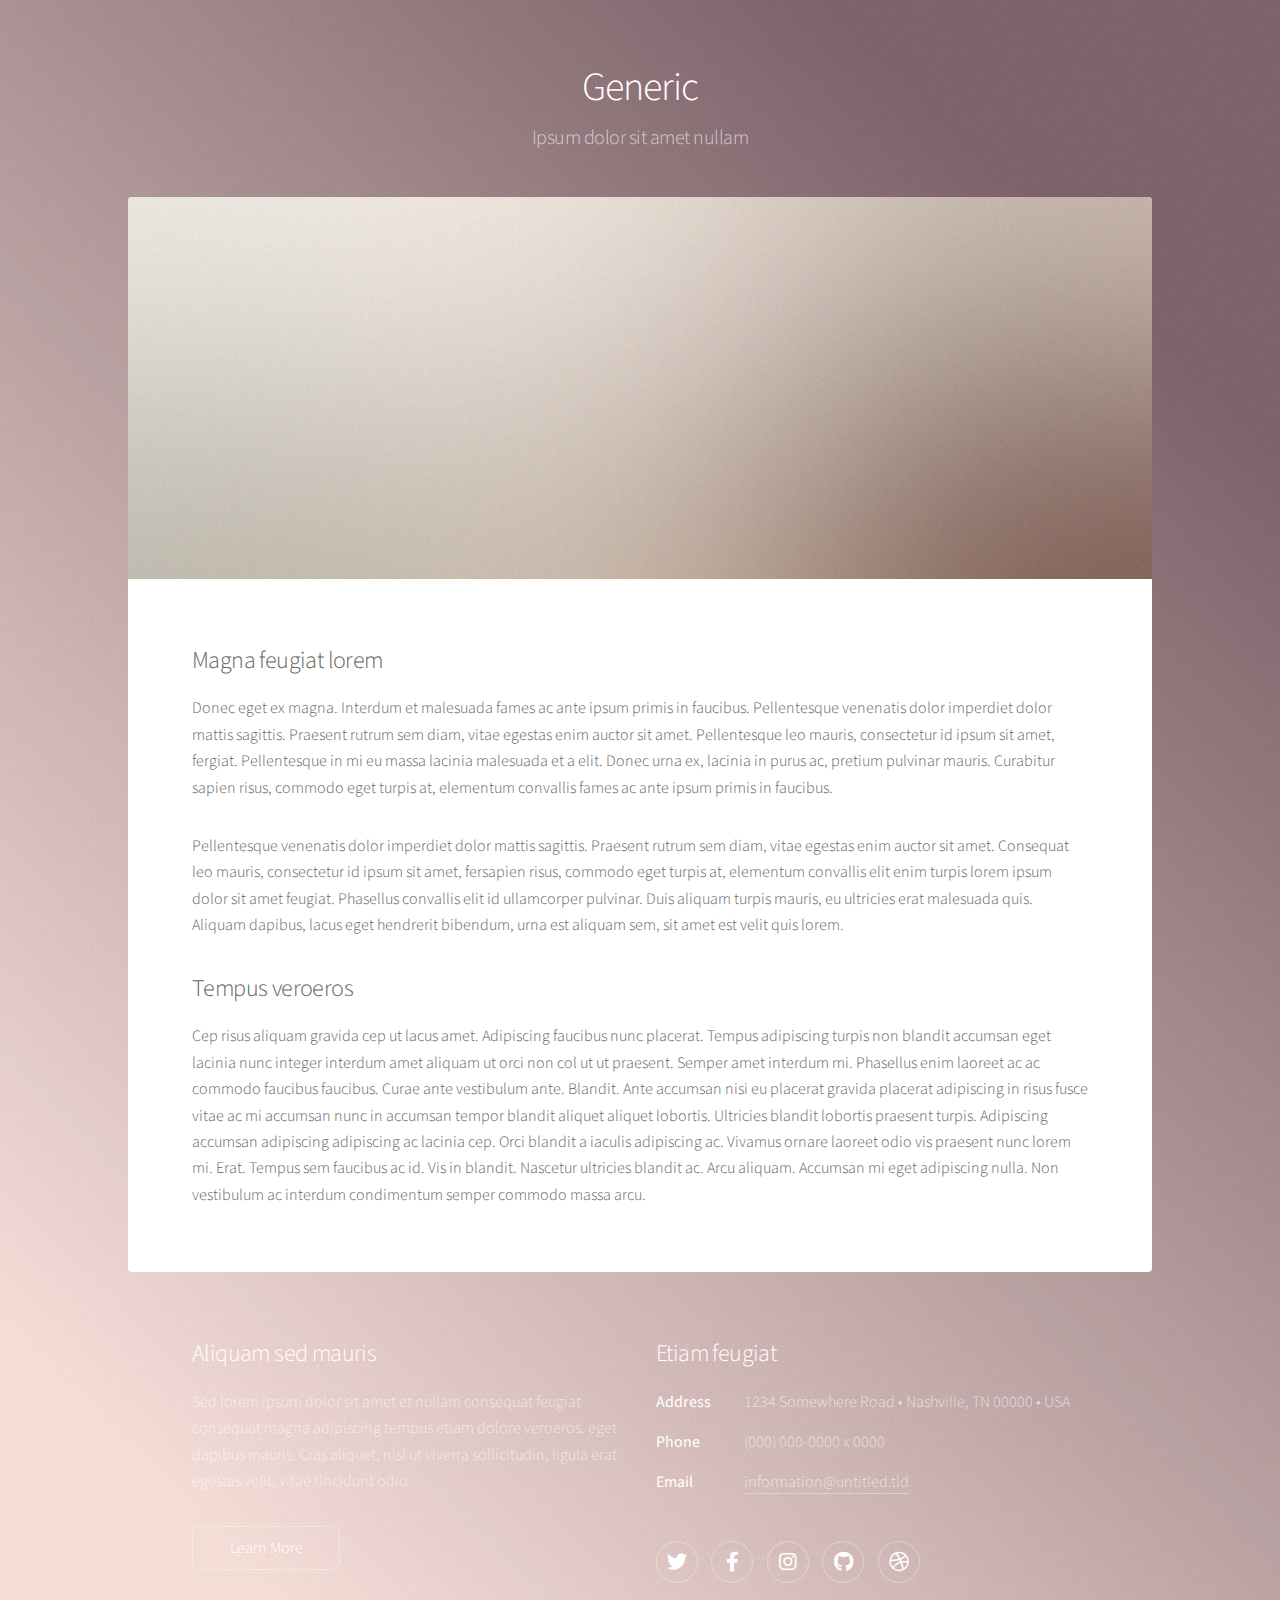
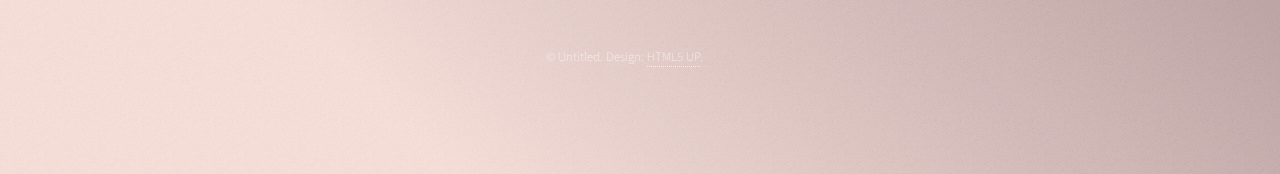
<file: generic.html>
<!DOCTYPE HTML>
<!--
	Stellar by HTML5 UP
	html5up.net | @ajlkn
	Free for personal and commercial use under the CCA 3.0 license (html5up.net/license)
-->
<html>
	<head>
		<title>Generic - Stellar by HTML5 UP</title>
		<meta charset="utf-8" />
		<meta name="viewport" content="width=device-width, initial-scale=1, user-scalable=no" />
		<link rel="stylesheet" href="assets/css/main.css" />
		<noscript><link rel="stylesheet" href="assets/css/noscript.css" /></noscript>
	</head>
	<body class="is-preload">

		<!-- Wrapper -->
			<div id="wrapper">

				<!-- Header -->
					<header id="header">
						<h1>Generic</h1>
						<p>Ipsum dolor sit amet nullam</p>
					</header>

				<!-- Main -->
					<div id="main">

						<!-- Content -->
							<section id="content" class="main">
								<span class="image main"><img src="images/pic04.jpg" alt="" /></span>
								<h2>Magna feugiat lorem</h2>
								<p>Donec eget ex magna. Interdum et malesuada fames ac ante ipsum primis in faucibus. Pellentesque venenatis dolor imperdiet dolor mattis sagittis. Praesent rutrum sem diam, vitae egestas enim auctor sit amet. Pellentesque leo mauris, consectetur id ipsum sit amet, fergiat. Pellentesque in mi eu massa lacinia malesuada et a elit. Donec urna ex, lacinia in purus ac, pretium pulvinar mauris. Curabitur sapien risus, commodo eget turpis at, elementum convallis fames ac ante ipsum primis in faucibus.</p>
								<p>Pellentesque venenatis dolor imperdiet dolor mattis sagittis. Praesent rutrum sem diam, vitae egestas enim auctor sit amet. Consequat leo mauris, consectetur id ipsum sit amet, fersapien risus, commodo eget turpis at, elementum convallis elit enim turpis lorem ipsum dolor sit amet feugiat. Phasellus convallis elit id ullamcorper pulvinar. Duis aliquam turpis mauris, eu ultricies erat malesuada quis. Aliquam dapibus, lacus eget hendrerit bibendum, urna est aliquam sem, sit amet est velit quis lorem.</p>
								<h2>Tempus veroeros</h2>
								<p>Cep risus aliquam gravida cep ut lacus amet. Adipiscing faucibus nunc placerat. Tempus adipiscing turpis non blandit accumsan eget lacinia nunc integer interdum amet aliquam ut orci non col ut ut praesent. Semper amet interdum mi. Phasellus enim laoreet ac ac commodo faucibus faucibus. Curae ante vestibulum ante. Blandit. Ante accumsan nisi eu placerat gravida placerat adipiscing in risus fusce vitae ac mi accumsan nunc in accumsan tempor blandit aliquet aliquet lobortis. Ultricies blandit lobortis praesent turpis. Adipiscing accumsan adipiscing adipiscing ac lacinia cep. Orci blandit a iaculis adipiscing ac. Vivamus ornare laoreet odio vis praesent nunc lorem mi. Erat. Tempus sem faucibus ac id. Vis in blandit. Nascetur ultricies blandit ac. Arcu aliquam. Accumsan mi eget adipiscing nulla. Non vestibulum ac interdum condimentum semper commodo massa arcu.</p>
							</section>

					</div>

				<!-- Footer -->
					<footer id="footer">
						<section>
							<h2>Aliquam sed mauris</h2>
							<p>Sed lorem ipsum dolor sit amet et nullam consequat feugiat consequat magna adipiscing tempus etiam dolore veroeros. eget dapibus mauris. Cras aliquet, nisl ut viverra sollicitudin, ligula erat egestas velit, vitae tincidunt odio.</p>
							<ul class="actions">
								<li><a href="#" class="button">Learn More</a></li>
							</ul>
						</section>
						<section>
							<h2>Etiam feugiat</h2>
							<dl class="alt">
								<dt>Address</dt>
								<dd>1234 Somewhere Road &bull; Nashville, TN 00000 &bull; USA</dd>
								<dt>Phone</dt>
								<dd>(000) 000-0000 x 0000</dd>
								<dt>Email</dt>
								<dd><a href="#">information@untitled.tld</a></dd>
							</dl>
							<ul class="icons">
								<li><a href="#" class="icon brands fa-twitter alt"><span class="label">Twitter</span></a></li>
								<li><a href="#" class="icon brands fa-facebook-f alt"><span class="label">Facebook</span></a></li>
								<li><a href="#" class="icon brands fa-instagram alt"><span class="label">Instagram</span></a></li>
								<li><a href="#" class="icon brands fa-github alt"><span class="label">GitHub</span></a></li>
								<li><a href="#" class="icon brands fa-dribbble alt"><span class="label">Dribbble</span></a></li>
							</ul>
						</section>
						<p class="copyright">&copy; Untitled. Design: <a href="https://html5up.net">HTML5 UP</a>.</p>
					</footer>

			</div>

		<!-- Scripts -->
			<script src="assets/js/jquery.min.js"></script>
			<script src="assets/js/jquery.scrollex.min.js"></script>
			<script src="assets/js/jquery.scrolly.min.js"></script>
			<script src="assets/js/browser.min.js"></script>
			<script src="assets/js/breakpoints.min.js"></script>
			<script src="assets/js/util.js"></script>
			<script src="assets/js/main.js"></script>

	</body>
</html>
</file>
<file: assets/css/noscript.css>
/*
	Stellar by HTML5 UP
	html5up.net | @ajlkn
	Free for personal and commercial use under the CCA 3.0 license (html5up.net/license)
*/

/* Header */

	body.is-preload #header.alt > * {
		opacity: 1;
	}

	body.is-preload #header.alt .logo {
		-moz-transform: none;
		-webkit-transform: none;
		-ms-transform: none;
		transform: none;
	}
</file>
<file: assets/css/main.css>
@import url(fontawesome-all.min.css);
@import 'https://fonts.googleapis.com/css?family=Source+Sans+Pro:300,400';

/*
	Stellar by HTML5 UP
	html5up.net | @ajlkn
	Free for personal and commercial use under the CCA 3.0 license (html5up.net/license)
*/

html, body, div, span, applet, object,
iframe, h1, h2, h3, h4, h5, h6, p, blockquote,
pre, a, abbr, acronym, address, big, cite,
code, del, dfn, em, img, ins, kbd, q, s, samp,
small, strike, strong, sub, sup, tt, var, b,
u, i, center, dl, dt, dd, ol, ul, li, fieldset,
form, label, legend, table, caption, tbody,
tfoot, thead, tr, th, td, article, aside,
canvas, details, embed, figure, figcaption,
footer, header, hgroup, menu, nav, output, ruby,
section, summary, time, mark, audio, video {
	margin: 0;
	padding: 0;
	border: 0;
	font-size: 100%;
	font: inherit;
	vertical-align: baseline;}

article, aside, details, figcaption, figure,
footer, header, hgroup, menu, nav, section {
	display: block;}

body {
	line-height: 1;
}

ol, ul {
	list-style: none;
}

blockquote, q {
	quotes: none;
}

	blockquote:before, blockquote:after, q:before, q:after {
		content: '';
		content: none;
	}

table {
	border-collapse: collapse;
	border-spacing: 0;
}

body {
	-webkit-text-size-adjust: none;
}

mark {
	background-color: transparent;
	color: inherit;
}

input::-moz-focus-inner {
	border: 0;
	padding: 0;
}

input, select, textarea {
	-moz-appearance: none;
	-webkit-appearance: none;
	-ms-appearance: none;
	appearance: none;
}

/* Basic */

	@-ms-viewport {
		width: device-width;
	}

	body {
		-ms-overflow-style: scrollbar;
	}

	@media screen and (max-width: 480px) {

		html, body {
			min-width: 320px;
		}

	}

	html {
		box-sizing: border-box;
	}

	*, *:before, *:after {
		box-sizing: inherit;
	}

	body {
		background-color: #754f5b;
		background-image: url("images/overlay.png"), -moz-linear-gradient(45deg, #f9e0d9 15%, #7d6167 85%);
		background-image: url("images/overlay.png"), -webkit-linear-gradient(45deg, #f9e0d9 15%, #7d6167 85%);
		background-image: url("images/overlay.png"), -ms-linear-gradient(45deg, #f9e0d9 15%, #7d6167 85%);
		background-image: url("images/overlay.png"), linear-gradient(45deg, #f9e0d9 15%, #7d6167 85%);
	}

		body.is-preload *, body.is-preload *:before, body.is-preload *:after {
			-moz-animation: none !important;
			-webkit-animation: none !important;
			-ms-animation: none !important;
			animation: none !important;
			-moz-transition: none !important;
			-webkit-transition: none !important;
			-ms-transition: none !important;
			transition: none !important;
		}

/* Type */

	body {
		background-color: #754f5b;
		color: rgba(255, 255, 255, 0.65);
	}

	body, input, select, textarea {
		font-family: "Source Sans Pro", Helvetica, sans-serif;
		font-size: 17pt;
		font-weight: 300;
		line-height: 1.65;
	}

		@media screen and (max-width: 1680px) {

			body, input, select, textarea {
				font-size: 14pt;
			}

		}

		@media screen and (max-width: 1280px) {

			body, input, select, textarea {
				font-size: 12pt;
			}

		}

		@media screen and (max-width: 360px) {

			body, input, select, textarea {
				font-size: 11pt;
			}

		}

	a {
		-moz-transition: color 0.2s ease, border-bottom 0.2s ease;
		-webkit-transition: color 0.2s ease, border-bottom 0.2s ease;
		-ms-transition: color 0.2s ease, border-bottom 0.2s ease;
		transition: color 0.2s ease, border-bottom 0.2s ease;
		text-decoration: none;
		border-bottom: dotted 1px;
		color: inherit;
	}

		a:hover {
			border-bottom-color: transparent;
		}

	strong, b {
		font-weight: 400;
	}

	em, i {
		font-style: italic;
	}

	p {
		margin: 0 0 2em 0;
	}

		p.content {
			-moz-columns: 20em 2;
			-webkit-columns: 20em 2;
			-ms-columns: 20em 2;
			columns: 20em 2;
			-moz-column-gap: 2em;
			-webkit-column-gap: 2em;
			-ms-column-gap: 2em;
			column-gap: 2em;
			text-align: justify;
		}

	h1, h2, h3, h4, h5, h6 {
		font-weight: 300;
		line-height: 1.5;
		margin: 0 0 0.7em 0;
		letter-spacing: -0.025em;
	}

		h1 a, h2 a, h3 a, h4 a, h5 a, h6 a {
			color: inherit;
			text-decoration: none;
		}

	h1 {
		font-size: 2.5em;
		line-height: 1.2;
	}

	h2 {
		font-size: 1.5em;
	}

	h3 {
		font-size: 1.25em;
	}

	h4 {
		font-size: 1.1em;
	}

	h5 {
		font-size: 0.9em;
	}

	h6 {
		font-size: 0.7em;
	}

	@media screen and (max-width: 736px) {

		h1 {
			font-size: 2em;
		}

	}

	sub {
		font-size: 0.8em;
		position: relative;
		top: 0.5em;
	}

	sup {
		font-size: 0.8em;
		position: relative;
		top: -0.5em;
	}

	blockquote {
		border-left: solid 4px;
		font-style: italic;
		margin: 0 0 2em 0;
		padding: 0.5em 0 0.5em 2em;
	}

	code {
		border-radius: 8px;
		border: solid 1px;
		font-family: "Courier New", monospace;
		font-size: 0.9em;
		margin: 0 0.25em;
		padding: 0.25em 0.65em;
	}

	pre {
		-webkit-overflow-scrolling: touch;
		font-family: "Courier New", monospace;
		font-size: 0.9em;
		margin: 0 0 2em 0;
	}

		pre code {
			display: block;
			line-height: 1.75;
			padding: 1em 1.5em;
			overflow-x: auto;
		}

	hr {
		border: 0;
		border-bottom: solid 1px;
		margin: 2em 0;
	}

		hr.major {
			margin: 3em 0;
		}

	.align-left {
		text-align: left;
	}

	.align-center {
		text-align: center;
	}

	.align-right {
		text-align: right;
	}

	input, select, textarea {
		color: #ffffff;
	}

	a:hover {
		color: #ffffff;
	}

	strong, b {
		color: #ffffff;
	}

	h1, h2, h3, h4, h5, h6 {
		color: #ffffff;
	}

	blockquote {
		border-left-color: rgba(255, 255, 255, 0.35);
	}

	code {
		background: rgba(255, 255, 255, 0.075);
		border-color: rgba(255, 255, 255, 0.35);
	}

	hr {
		border-bottom-color: rgba(255, 255, 255, 0.35);
	}

/* Row */

	.row {
		display: flex;
		flex-wrap: wrap;
		box-sizing: border-box;
		align-items: stretch;
	}

		.row > * {
			box-sizing: border-box;
		}

		.row.gtr-uniform > * > :last-child {
			margin-bottom: 0;
		}

		.row.aln-left {
			justify-content: flex-start;
		}

		.row.aln-center {
			justify-content: center;
		}

		.row.aln-right {
			justify-content: flex-end;
		}

		.row.aln-top {
			align-items: flex-start;
		}

		.row.aln-middle {
			align-items: center;
		}

		.row.aln-bottom {
			align-items: flex-end;
		}

		.row > .imp {
			order: -1;
		}

		.row > .col-1 {
			width: 8.33333%;
		}

		.row > .off-1 {
			margin-left: 8.33333%;
		}

		.row > .col-2 {
			width: 16.66667%;
		}

		.row > .off-2 {
			margin-left: 16.66667%;
		}

		.row > .col-3 {
			width: 25%;
		}

		.row > .off-3 {
			margin-left: 25%;
		}

		.row > .col-4 {
			width: 33.33333%;
		}

		.row > .off-4 {
			margin-left: 33.33333%;
		}

		.row > .col-5 {
			width: 41.66667%;
		}

		.row > .off-5 {
			margin-left: 41.66667%;
		}

		.row > .col-6 {
			width: 50%;
		}

		.row > .off-6 {
			margin-left: 50%;
		}

		.row > .col-7 {
			width: 58.33333%;
		}

		.row > .off-7 {
			margin-left: 58.33333%;
		}

		.row > .col-8 {
			width: 66.66667%;
		}

		.row > .off-8 {
			margin-left: 66.66667%;
		}

		.row > .col-9 {
			width: 75%;
		}

		.row > .off-9 {
			margin-left: 75%;
		}

		.row > .col-10 {
			width: 83.33333%;
		}

		.row > .off-10 {
			margin-left: 83.33333%;
		}

		.row > .col-11 {
			width: 91.66667%;
		}

		.row > .off-11 {
			margin-left: 91.66667%;
		}

		.row > .col-12 {
			width: 100%;
		}

		.row > .off-12 {
			margin-left: 100%;
		}

		.row.gtr-0 {
			margin-top: 0;
			margin-left: 0em;
		}

			.row.gtr-0 > * {
				padding: 0 0 0 0em;
			}

			.row.gtr-0.gtr-uniform {
				margin-top: 0em;
			}

				.row.gtr-0.gtr-uniform > * {
					padding-top: 0em;
				}

		.row.gtr-25 {
			margin-top: 0;
			margin-left: -0.375em;
		}

			.row.gtr-25 > * {
				padding: 0 0 0 0.375em;
			}

			.row.gtr-25.gtr-uniform {
				margin-top: -0.375em;
			}

				.row.gtr-25.gtr-uniform > * {
					padding-top: 0.375em;
				}

		.row.gtr-50 {
			margin-top: 0;
			margin-left: -0.75em;
		}

			.row.gtr-50 > * {
				padding: 0 0 0 0.75em;
			}

			.row.gtr-50.gtr-uniform {
				margin-top: -0.75em;
			}

				.row.gtr-50.gtr-uniform > * {
					padding-top: 0.75em;
				}

		.row {
			margin-top: 0;
			margin-left: -1.5em;
		}

			.row > * {
				padding: 0 0 0 1.5em;
			}

			.row.gtr-uniform {
				margin-top: -1.5em;
			}

				.row.gtr-uniform > * {
					padding-top: 1.5em;
				}

		.row.gtr-150 {
			margin-top: 0;
			margin-left: -2.25em;
		}

			.row.gtr-150 > * {
				padding: 0 0 0 2.25em;
			}

			.row.gtr-150.gtr-uniform {
				margin-top: -2.25em;
			}

				.row.gtr-150.gtr-uniform > * {
					padding-top: 2.25em;
				}

		.row.gtr-200 {
			margin-top: 0;
			margin-left: -3em;
		}

			.row.gtr-200 > * {
				padding: 0 0 0 3em;
			}

			.row.gtr-200.gtr-uniform {
				margin-top: -3em;
			}

				.row.gtr-200.gtr-uniform > * {
					padding-top: 3em;
				}

		@media screen and (max-width: 1680px) {

			.row {
				display: flex;
				flex-wrap: wrap;
				box-sizing: border-box;
				align-items: stretch;
			}

				.row > * {
					box-sizing: border-box;
				}

				.row.gtr-uniform > * > :last-child {
					margin-bottom: 0;
				}

				.row.aln-left {
					justify-content: flex-start;
				}

				.row.aln-center {
					justify-content: center;
				}

				.row.aln-right {
					justify-content: flex-end;
				}

				.row.aln-top {
					align-items: flex-start;
				}

				.row.aln-middle {
					align-items: center;
				}

				.row.aln-bottom {
					align-items: flex-end;
				}

				.row > .imp-xlarge {
					order: -1;
				}

				.row > .col-1-xlarge {
					width: 8.33333%;
				}

				.row > .off-1-xlarge {
					margin-left: 8.33333%;
				}

				.row > .col-2-xlarge {
					width: 16.66667%;
				}

				.row > .off-2-xlarge {
					margin-left: 16.66667%;
				}

				.row > .col-3-xlarge {
					width: 25%;
				}

				.row > .off-3-xlarge {
					margin-left: 25%;
				}

				.row > .col-4-xlarge {
					width: 33.33333%;
				}

				.row > .off-4-xlarge {
					margin-left: 33.33333%;
				}

				.row > .col-5-xlarge {
					width: 41.66667%;
				}

				.row > .off-5-xlarge {
					margin-left: 41.66667%;
				}

				.row > .col-6-xlarge {
					width: 50%;
				}

				.row > .off-6-xlarge {
					margin-left: 50%;
				}

				.row > .col-7-xlarge {
					width: 58.33333%;
				}

				.row > .off-7-xlarge {
					margin-left: 58.33333%;
				}

				.row > .col-8-xlarge {
					width: 66.66667%;
				}

				.row > .off-8-xlarge {
					margin-left: 66.66667%;
				}

				.row > .col-9-xlarge {
					width: 75%;
				}

				.row > .off-9-xlarge {
					margin-left: 75%;
				}

				.row > .col-10-xlarge {
					width: 83.33333%;
				}

				.row > .off-10-xlarge {
					margin-left: 83.33333%;
				}

				.row > .col-11-xlarge {
					width: 91.66667%;
				}

				.row > .off-11-xlarge {
					margin-left: 91.66667%;
				}

				.row > .col-12-xlarge {
					width: 100%;
				}

				.row > .off-12-xlarge {
					margin-left: 100%;
				}

				.row.gtr-0 {
					margin-top: 0;
					margin-left: 0em;
				}

					.row.gtr-0 > * {
						padding: 0 0 0 0em;
					}

					.row.gtr-0.gtr-uniform {
						margin-top: 0em;
					}

						.row.gtr-0.gtr-uniform > * {
							padding-top: 0em;
						}

				.row.gtr-25 {
					margin-top: 0;
					margin-left: -0.375em;
				}

					.row.gtr-25 > * {
						padding: 0 0 0 0.375em;
					}

					.row.gtr-25.gtr-uniform {
						margin-top: -0.375em;
					}

						.row.gtr-25.gtr-uniform > * {
							padding-top: 0.375em;
						}

				.row.gtr-50 {
					margin-top: 0;
					margin-left: -0.75em;
				}

					.row.gtr-50 > * {
						padding: 0 0 0 0.75em;
					}

					.row.gtr-50.gtr-uniform {
						margin-top: -0.75em;
					}

						.row.gtr-50.gtr-uniform > * {
							padding-top: 0.75em;
						}

				.row {
					margin-top: 0;
					margin-left: -1.5em;
				}

					.row > * {
						padding: 0 0 0 1.5em;
					}

					.row.gtr-uniform {
						margin-top: -1.5em;
					}

						.row.gtr-uniform > * {
							padding-top: 1.5em;
						}

				.row.gtr-150 {
					margin-top: 0;
					margin-left: -2.25em;
				}

					.row.gtr-150 > * {
						padding: 0 0 0 2.25em;
					}

					.row.gtr-150.gtr-uniform {
						margin-top: -2.25em;
					}

						.row.gtr-150.gtr-uniform > * {
							padding-top: 2.25em;
						}

				.row.gtr-200 {
					margin-top: 0;
					margin-left: -3em;
				}

					.row.gtr-200 > * {
						padding: 0 0 0 3em;
					}

					.row.gtr-200.gtr-uniform {
						margin-top: -3em;
					}

						.row.gtr-200.gtr-uniform > * {
							padding-top: 3em;
						}

		}

		@media screen and (max-width: 1280px) {

			.row {
				display: flex;
				flex-wrap: wrap;
				box-sizing: border-box;
				align-items: stretch;
			}

				.row > * {
					box-sizing: border-box;
				}

				.row.gtr-uniform > * > :last-child {
					margin-bottom: 0;
				}

				.row.aln-left {
					justify-content: flex-start;
				}

				.row.aln-center {
					justify-content: center;
				}

				.row.aln-right {
					justify-content: flex-end;
				}

				.row.aln-top {
					align-items: flex-start;
				}

				.row.aln-middle {
					align-items: center;
				}

				.row.aln-bottom {
					align-items: flex-end;
				}

				.row > .imp-large {
					order: -1;
				}

				.row > .col-1-large {
					width: 8.33333%;
				}

				.row > .off-1-large {
					margin-left: 8.33333%;
				}

				.row > .col-2-large {
					width: 16.66667%;
				}

				.row > .off-2-large {
					margin-left: 16.66667%;
				}

				.row > .col-3-large {
					width: 25%;
				}

				.row > .off-3-large {
					margin-left: 25%;
				}

				.row > .col-4-large {
					width: 33.33333%;
				}

				.row > .off-4-large {
					margin-left: 33.33333%;
				}

				.row > .col-5-large {
					width: 41.66667%;
				}

				.row > .off-5-large {
					margin-left: 41.66667%;
				}

				.row > .col-6-large {
					width: 50%;
				}

				.row > .off-6-large {
					margin-left: 50%;
				}

				.row > .col-7-large {
					width: 58.33333%;
				}

				.row > .off-7-large {
					margin-left: 58.33333%;
				}

				.row > .col-8-large {
					width: 66.66667%;
				}

				.row > .off-8-large {
					margin-left: 66.66667%;
				}

				.row > .col-9-large {
					width: 75%;
				}

				.row > .off-9-large {
					margin-left: 75%;
				}

				.row > .col-10-large {
					width: 83.33333%;
				}

				.row > .off-10-large {
					margin-left: 83.33333%;
				}

				.row > .col-11-large {
					width: 91.66667%;
				}

				.row > .off-11-large {
					margin-left: 91.66667%;
				}

				.row > .col-12-large {
					width: 100%;
				}

				.row > .off-12-large {
					margin-left: 100%;
				}

				.row.gtr-0 {
					margin-top: 0;
					margin-left: 0em;
				}

					.row.gtr-0 > * {
						padding: 0 0 0 0em;
					}

					.row.gtr-0.gtr-uniform {
						margin-top: 0em;
					}

						.row.gtr-0.gtr-uniform > * {
							padding-top: 0em;
						}

				.row.gtr-25 {
					margin-top: 0;
					margin-left: -0.375em;
				}

					.row.gtr-25 > * {
						padding: 0 0 0 0.375em;
					}

					.row.gtr-25.gtr-uniform {
						margin-top: -0.375em;
					}

						.row.gtr-25.gtr-uniform > * {
							padding-top: 0.375em;
						}

				.row.gtr-50 {
					margin-top: 0;
					margin-left: -0.75em;
				}

					.row.gtr-50 > * {
						padding: 0 0 0 0.75em;
					}

					.row.gtr-50.gtr-uniform {
						margin-top: -0.75em;
					}

						.row.gtr-50.gtr-uniform > * {
							padding-top: 0.75em;
						}

				.row {
					margin-top: 0;
					margin-left: -1.5em;
				}

					.row > * {
						padding: 0 0 0 1.5em;
					}

					.row.gtr-uniform {
						margin-top: -1.5em;
					}

						.row.gtr-uniform > * {
							padding-top: 1.5em;
						}

				.row.gtr-150 {
					margin-top: 0;
					margin-left: -2.25em;
				}

					.row.gtr-150 > * {
						padding: 0 0 0 2.25em;
					}

					.row.gtr-150.gtr-uniform {
						margin-top: -2.25em;
					}

						.row.gtr-150.gtr-uniform > * {
							padding-top: 2.25em;
						}

				.row.gtr-200 {
					margin-top: 0;
					margin-left: -3em;
				}

					.row.gtr-200 > * {
						padding: 0 0 0 3em;
					}

					.row.gtr-200.gtr-uniform {
						margin-top: -3em;
					}

						.row.gtr-200.gtr-uniform > * {
							padding-top: 3em;
						}

		}

		@media screen and (max-width: 980px) {

			.row {
				display: flex;
				flex-wrap: wrap;
				box-sizing: border-box;
				align-items: stretch;
			}

				.row > * {
					box-sizing: border-box;
				}

				.row.gtr-uniform > * > :last-child {
					margin-bottom: 0;
				}

				.row.aln-left {
					justify-content: flex-start;
				}

				.row.aln-center {
					justify-content: center;
				}

				.row.aln-right {
					justify-content: flex-end;
				}

				.row.aln-top {
					align-items: flex-start;
				}

				.row.aln-middle {
					align-items: center;
				}

				.row.aln-bottom {
					align-items: flex-end;
				}

				.row > .imp-medium {
					order: -1;
				}

				.row > .col-1-medium {
					width: 8.33333%;
				}

				.row > .off-1-medium {
					margin-left: 8.33333%;
				}

				.row > .col-2-medium {
					width: 16.66667%;
				}

				.row > .off-2-medium {
					margin-left: 16.66667%;
				}

				.row > .col-3-medium {
					width: 25%;
				}

				.row > .off-3-medium {
					margin-left: 25%;
				}

				.row > .col-4-medium {
					width: 33.33333%;
				}

				.row > .off-4-medium {
					margin-left: 33.33333%;
				}

				.row > .col-5-medium {
					width: 41.66667%;
				}

				.row > .off-5-medium {
					margin-left: 41.66667%;
				}

				.row > .col-6-medium {
					width: 50%;
				}

				.row > .off-6-medium {
					margin-left: 50%;
				}

				.row > .col-7-medium {
					width: 58.33333%;
				}

				.row > .off-7-medium {
					margin-left: 58.33333%;
				}

				.row > .col-8-medium {
					width: 66.66667%;
				}

				.row > .off-8-medium {
					margin-left: 66.66667%;
				}

				.row > .col-9-medium {
					width: 75%;
				}

				.row > .off-9-medium {
					margin-left: 75%;
				}

				.row > .col-10-medium {
					width: 83.33333%;
				}

				.row > .off-10-medium {
					margin-left: 83.33333%;
				}

				.row > .col-11-medium {
					width: 91.66667%;
				}

				.row > .off-11-medium {
					margin-left: 91.66667%;
				}

				.row > .col-12-medium {
					width: 100%;
				}

				.row > .off-12-medium {
					margin-left: 100%;
				}

				.row.gtr-0 {
					margin-top: 0;
					margin-left: 0em;
				}

					.row.gtr-0 > * {
						padding: 0 0 0 0em;
					}

					.row.gtr-0.gtr-uniform {
						margin-top: 0em;
					}

						.row.gtr-0.gtr-uniform > * {
							padding-top: 0em;
						}

				.row.gtr-25 {
					margin-top: 0;
					margin-left: -0.375em;
				}

					.row.gtr-25 > * {
						padding: 0 0 0 0.375em;
					}

					.row.gtr-25.gtr-uniform {
						margin-top: -0.375em;
					}

						.row.gtr-25.gtr-uniform > * {
							padding-top: 0.375em;
						}

				.row.gtr-50 {
					margin-top: 0;
					margin-left: -0.75em;
				}

					.row.gtr-50 > * {
						padding: 0 0 0 0.75em;
					}

					.row.gtr-50.gtr-uniform {
						margin-top: -0.75em;
					}

						.row.gtr-50.gtr-uniform > * {
							padding-top: 0.75em;
						}

				.row {
					margin-top: 0;
					margin-left: -1.5em;
				}

					.row > * {
						padding: 0 0 0 1.5em;
					}

					.row.gtr-uniform {
						margin-top: -1.5em;
					}

						.row.gtr-uniform > * {
							padding-top: 1.5em;
						}

				.row.gtr-150 {
					margin-top: 0;
					margin-left: -2.25em;
				}

					.row.gtr-150 > * {
						padding: 0 0 0 2.25em;
					}

					.row.gtr-150.gtr-uniform {
						margin-top: -2.25em;
					}

						.row.gtr-150.gtr-uniform > * {
							padding-top: 2.25em;
						}

				.row.gtr-200 {
					margin-top: 0;
					margin-left: -3em;
				}

					.row.gtr-200 > * {
						padding: 0 0 0 3em;
					}

					.row.gtr-200.gtr-uniform {
						margin-top: -3em;
					}

						.row.gtr-200.gtr-uniform > * {
							padding-top: 3em;
						}

		}

		@media screen and (max-width: 736px) {

			.row {
				display: flex;
				flex-wrap: wrap;
				box-sizing: border-box;
				align-items: stretch;
			}

				.row > * {
					box-sizing: border-box;
				}

				.row.gtr-uniform > * > :last-child {
					margin-bottom: 0;
				}

				.row.aln-left {
					justify-content: flex-start;
				}

				.row.aln-center {
					justify-content: center;
				}

				.row.aln-right {
					justify-content: flex-end;
				}

				.row.aln-top {
					align-items: flex-start;
				}

				.row.aln-middle {
					align-items: center;
				}

				.row.aln-bottom {
					align-items: flex-end;
				}

				.row > .imp-small {
					order: -1;
				}

				.row > .col-1-small {
					width: 8.33333%;
				}

				.row > .off-1-small {
					margin-left: 8.33333%;
				}

				.row > .col-2-small {
					width: 16.66667%;
				}

				.row > .off-2-small {
					margin-left: 16.66667%;
				}

				.row > .col-3-small {
					width: 25%;
				}

				.row > .off-3-small {
					margin-left: 25%;
				}

				.row > .col-4-small {
					width: 33.33333%;
				}

				.row > .off-4-small {
					margin-left: 33.33333%;
				}

				.row > .col-5-small {
					width: 41.66667%;
				}

				.row > .off-5-small {
					margin-left: 41.66667%;
				}

				.row > .col-6-small {
					width: 50%;
				}

				.row > .off-6-small {
					margin-left: 50%;
				}

				.row > .col-7-small {
					width: 58.33333%;
				}

				.row > .off-7-small {
					margin-left: 58.33333%;
				}

				.row > .col-8-small {
					width: 66.66667%;
				}

				.row > .off-8-small {
					margin-left: 66.66667%;
				}

				.row > .col-9-small {
					width: 75%;
				}

				.row > .off-9-small {
					margin-left: 75%;
				}

				.row > .col-10-small {
					width: 83.33333%;
				}

				.row > .off-10-small {
					margin-left: 83.33333%;
				}

				.row > .col-11-small {
					width: 91.66667%;
				}

				.row > .off-11-small {
					margin-left: 91.66667%;
				}

				.row > .col-12-small {
					width: 100%;
				}

				.row > .off-12-small {
					margin-left: 100%;
				}

				.row.gtr-0 {
					margin-top: 0;
					margin-left: 0em;
				}

					.row.gtr-0 > * {
						padding: 0 0 0 0em;
					}

					.row.gtr-0.gtr-uniform {
						margin-top: 0em;
					}

						.row.gtr-0.gtr-uniform > * {
							padding-top: 0em;
						}

				.row.gtr-25 {
					margin-top: 0;
					margin-left: -0.25em;
				}

					.row.gtr-25 > * {
						padding: 0 0 0 0.25em;
					}

					.row.gtr-25.gtr-uniform {
						margin-top: -0.25em;
					}

						.row.gtr-25.gtr-uniform > * {
							padding-top: 0.25em;
						}

				.row.gtr-50 {
					margin-top: 0;
					margin-left: -0.5em;
				}

					.row.gtr-50 > * {
						padding: 0 0 0 0.5em;
					}

					.row.gtr-50.gtr-uniform {
						margin-top: -0.5em;
					}

						.row.gtr-50.gtr-uniform > * {
							padding-top: 0.5em;
						}

				.row {
					margin-top: 0;
					margin-left: -1em;
				}

					.row > * {
						padding: 0 0 0 1em;
					}

					.row.gtr-uniform {
						margin-top: -1em;
					}

						.row.gtr-uniform > * {
							padding-top: 1em;
						}

				.row.gtr-150 {
					margin-top: 0;
					margin-left: -1.5em;
				}

					.row.gtr-150 > * {
						padding: 0 0 0 1.5em;
					}

					.row.gtr-150.gtr-uniform {
						margin-top: -1.5em;
					}

						.row.gtr-150.gtr-uniform > * {
							padding-top: 1.5em;
						}

				.row.gtr-200 {
					margin-top: 0;
					margin-left: -2em;
				}

					.row.gtr-200 > * {
						padding: 0 0 0 2em;
					}

					.row.gtr-200.gtr-uniform {
						margin-top: -2em;
					}

						.row.gtr-200.gtr-uniform > * {
							padding-top: 2em;
						}

		}

		@media screen and (max-width: 480px) {

			.row {
				display: flex;
				flex-wrap: wrap;
				box-sizing: border-box;
				align-items: stretch;
			}

				.row > * {
					box-sizing: border-box;
				}

				.row.gtr-uniform > * > :last-child {
					margin-bottom: 0;
				}

				.row.aln-left {
					justify-content: flex-start;
				}

				.row.aln-center {
					justify-content: center;
				}

				.row.aln-right {
					justify-content: flex-end;
				}

				.row.aln-top {
					align-items: flex-start;
				}

				.row.aln-middle {
					align-items: center;
				}

				.row.aln-bottom {
					align-items: flex-end;
				}

				.row > .imp-xsmall {
					order: -1;
				}

				.row > .col-1-xsmall {
					width: 8.33333%;
				}

				.row > .off-1-xsmall {
					margin-left: 8.33333%;
				}

				.row > .col-2-xsmall {
					width: 16.66667%;
				}

				.row > .off-2-xsmall {
					margin-left: 16.66667%;
				}

				.row > .col-3-xsmall {
					width: 25%;
				}

				.row > .off-3-xsmall {
					margin-left: 25%;
				}

				.row > .col-4-xsmall {
					width: 33.33333%;
				}

				.row > .off-4-xsmall {
					margin-left: 33.33333%;
				}

				.row > .col-5-xsmall {
					width: 41.66667%;
				}

				.row > .off-5-xsmall {
					margin-left: 41.66667%;
				}

				.row > .col-6-xsmall {
					width: 50%;
				}

				.row > .off-6-xsmall {
					margin-left: 50%;
				}

				.row > .col-7-xsmall {
					width: 58.33333%;
				}

				.row > .off-7-xsmall {
					margin-left: 58.33333%;
				}

				.row > .col-8-xsmall {
					width: 66.66667%;
				}

				.row > .off-8-xsmall {
					margin-left: 66.66667%;
				}

				.row > .col-9-xsmall {
					width: 75%;
				}

				.row > .off-9-xsmall {
					margin-left: 75%;
				}

				.row > .col-10-xsmall {
					width: 83.33333%;
				}

				.row > .off-10-xsmall {
					margin-left: 83.33333%;
				}

				.row > .col-11-xsmall {
					width: 91.66667%;
				}

				.row > .off-11-xsmall {
					margin-left: 91.66667%;
				}

				.row > .col-12-xsmall {
					width: 100%;
				}

				.row > .off-12-xsmall {
					margin-left: 100%;
				}

				.row.gtr-0 {
					margin-top: 0;
					margin-left: 0em;
				}

					.row.gtr-0 > * {
						padding: 0 0 0 0em;
					}

					.row.gtr-0.gtr-uniform {
						margin-top: 0em;
					}

						.row.gtr-0.gtr-uniform > * {
							padding-top: 0em;
						}

				.row.gtr-25 {
					margin-top: 0;
					margin-left: -0.3125em;
				}

					.row.gtr-25 > * {
						padding: 0 0 0 0.3125em;
					}

					.row.gtr-25.gtr-uniform {
						margin-top: -0.3125em;
					}

						.row.gtr-25.gtr-uniform > * {
							padding-top: 0.3125em;
						}

				.row.gtr-50 {
					margin-top: 0;
					margin-left: -0.625em;
				}

					.row.gtr-50 > * {
						padding: 0 0 0 0.625em;
					}

					.row.gtr-50.gtr-uniform {
						margin-top: -0.625em;
					}

						.row.gtr-50.gtr-uniform > * {
							padding-top: 0.625em;
						}

				.row {
					margin-top: 0;
					margin-left: -1.25em;
				}

					.row > * {
						padding: 0 0 0 1.25em;
					}

					.row.gtr-uniform {
						margin-top: -1.25em;
					}

						.row.gtr-uniform > * {
							padding-top: 1.25em;
						}

				.row.gtr-150 {
					margin-top: 0;
					margin-left: -1.875em;
				}

					.row.gtr-150 > * {
						padding: 0 0 0 1.875em;
					}

					.row.gtr-150.gtr-uniform {
						margin-top: -1.875em;
					}

						.row.gtr-150.gtr-uniform > * {
							padding-top: 1.875em;
						}

				.row.gtr-200 {
					margin-top: 0;
					margin-left: -2.5em;
				}

					.row.gtr-200 > * {
						padding: 0 0 0 2.5em;
					}

					.row.gtr-200.gtr-uniform {
						margin-top: -2.5em;
					}

						.row.gtr-200.gtr-uniform > * {
							padding-top: 2.5em;
						}

		}

/* Box */

	.box {
		border-radius: 8px;
		border: solid;
		margin-bottom: 2em;
		padding: 1.5em;
	}

		.box > :last-child,
		.box > :last-child > :last-child,
		.box > :last-child > :last-child > :last-child {
			margin-bottom: 0;
		}

		.box.alt {
			border: 0;
			border-radius: 0;
			padding: 0;
		}

	.box {
		border-color: rgba(255, 255, 255, 0.35);
	}

/* Button */

	input[type="submit"],
	input[type="reset"],
	input[type="button"],
	button,
	.button {
		-moz-appearance: none;
		-webkit-appearance: none;
		-ms-appearance: none;
		appearance: none;
		-moz-transition: background-color 0.2s ease-in-out, color 0.2s ease-in-out;
		-webkit-transition: background-color 0.2s ease-in-out, color 0.2s ease-in-out;
		-ms-transition: background-color 0.2s ease-in-out, color 0.2s ease-in-out;
		transition: background-color 0.2s ease-in-out, color 0.2s ease-in-out;
		border-radius: 8px;
		border: 0;
		cursor: pointer;
		display: inline-block;
		font-weight: 300;
		height: 2.75em;
		line-height: 2.75em;
		min-width: 9.25em;
		padding: 0 1.5em;
		text-align: center;
		text-decoration: none;
		white-space: nowrap;
	}

		input[type="submit"].icon,
		input[type="reset"].icon,
		input[type="button"].icon,
		button.icon,
		.button.icon {
			padding-left: 1.35em;
		}

			input[type="submit"].icon:before,
			input[type="reset"].icon:before,
			input[type="button"].icon:before,
			button.icon:before,
			.button.icon:before {
				margin-right: 0.5em;
			}

		input[type="submit"].fit,
		input[type="reset"].fit,
		input[type="button"].fit,
		button.fit,
		.button.fit {
			width: 100%;
		}

		input[type="submit"].small,
		input[type="reset"].small,
		input[type="button"].small,
		button.small,
		.button.small {
			font-size: 0.8em;
		}

		input[type="submit"].large,
		input[type="reset"].large,
		input[type="button"].large,
		button.large,
		.button.large {
			font-size: 1.35em;
		}

		input[type="submit"].disabled, input[type="submit"]:disabled,
		input[type="reset"].disabled,
		input[type="reset"]:disabled,
		input[type="button"].disabled,
		input[type="button"]:disabled,
		button.disabled,
		button:disabled,
		.button.disabled,
		.button:disabled {
			pointer-events: none;
			opacity: 0.25;
		}

		@media screen and (max-width: 736px) {

			input[type="submit"],
			input[type="reset"],
			input[type="button"],
			button,
			.button {
				min-width: 0;
			}

		}

	input[type="submit"],
	input[type="reset"],
	input[type="button"],
	button,
	.button {
		background-color: transparent;
		box-shadow: inset 0 0 0 1px rgba(255, 255, 255, 0.35);
		color: #ffffff !important;
	}

		input[type="submit"]:hover,
		input[type="reset"]:hover,
		input[type="button"]:hover,
		button:hover,
		.button:hover {
			background-color: rgba(255, 255, 255, 0.075);
		}

		input[type="submit"]:active,
		input[type="reset"]:active,
		input[type="button"]:active,
		button:active,
		.button:active {
			background-color: rgba(255, 255, 255, 0.2);
		}

		input[type="submit"].icon:before,
		input[type="reset"].icon:before,
		input[type="button"].icon:before,
		button.icon:before,
		.button.icon:before {
			color: rgba(255, 255, 255, 0.5);
		}

		input[type="submit"].primary,
		input[type="reset"].primary,
		input[type="button"].primary,
		button.primary,
		.button.primary {
			background-color: #8cc9f0;
			color: #ffffff !important;
			box-shadow: none;
		}

			input[type="submit"].primary:hover,
			input[type="reset"].primary:hover,
			input[type="button"].primary:hover,
			button.primary:hover,
			.button.primary:hover {
				background-color: #9acff2;
			}

			input[type="submit"].primary:active,
			input[type="reset"].primary:active,
			input[type="button"].primary:active,
			button.primary:active,
			.button.primary:active {
				background-color: #7ec3ee;
			}

			input[type="submit"].primary.icon:before,
			input[type="reset"].primary.icon:before,
			input[type="button"].primary.icon:before,
			button.primary.icon:before,
			.button.primary.icon:before {
				color: #ffffff !important;
			}

/* Form */

	form {
		margin: 0 0 2em 0;
	}

	label {
		display: block;
		font-size: 0.9em;
		font-weight: 400;
		margin: 0 0 1em 0;
	}

	input[type="text"],
	input[type="password"],
	input[type="email"],
	select,
	textarea {
		-moz-appearance: none;
		-webkit-appearance: none;
		-ms-appearance: none;
		appearance: none;
		border-radius: 8px;
		border: solid 1px;
		color: inherit;
		display: block;
		outline: 0;
		padding: 0 1em;
		text-decoration: none;
		width: 100%;
	}

		input[type="text"]:invalid,
		input[type="password"]:invalid,
		input[type="email"]:invalid,
		select:invalid,
		textarea:invalid {
			box-shadow: none;
		}

	select {
		background-size: 1.25rem;
		background-repeat: no-repeat;
		background-position: calc(100% - 1rem) center;
		height: 2.75em;
		padding-right: 2.75em;
		text-overflow: ellipsis;
	}

		select:focus::-ms-value {
			background-color: transparent;
		}

		select::-ms-expand {
			display: none;
		}

	input[type="text"],
	input[type="password"],
	input[type="email"],
	select {
		height: 2.75em;
	}

	textarea {
		padding: 0.75em 1em;
	}

	input[type="checkbox"],
	input[type="radio"] {
		-moz-appearance: none;
		-webkit-appearance: none;
		-ms-appearance: none;
		appearance: none;
		display: block;
		float: left;
		margin-right: -2em;
		opacity: 0;
		width: 1em;
		z-index: -1;
	}

		input[type="checkbox"] + label,
		input[type="radio"] + label {
			text-decoration: none;
			cursor: pointer;
			display: inline-block;
			font-size: 1em;
			font-weight: 300;
			padding-left: 2.4em;
			padding-right: 0.75em;
			position: relative;
		}

			input[type="checkbox"] + label:before,
			input[type="radio"] + label:before {
				-moz-osx-font-smoothing: grayscale;
				-webkit-font-smoothing: antialiased;
				display: inline-block;
				font-style: normal;
				font-variant: normal;
				text-rendering: auto;
				line-height: 1;
				text-transform: none !important;
				font-family: 'Font Awesome 5 Free';
				font-weight: 900;
			}

			input[type="checkbox"] + label:before,
			input[type="radio"] + label:before {
				border-radius: 8px;
				border: solid 1px;
				content: '';
				display: inline-block;
				font-size: 0.8em;
				height: 2.0625em;
				left: 0;
				line-height: 2.0625em;
				position: absolute;
				text-align: center;
				top: 0;
				width: 2.0625em;
			}

		input[type="checkbox"]:checked + label:before,
		input[type="radio"]:checked + label:before {
			content: '\f00c';
		}

	input[type="checkbox"] + label:before {
		border-radius: 8px;
	}

	input[type="radio"] + label:before {
		border-radius: 100%;
	}

	::-webkit-input-placeholder {
		opacity: 1.0;
	}

	:-moz-placeholder {
		opacity: 1.0;
	}

	::-moz-placeholder {
		opacity: 1.0;
	}

	:-ms-input-placeholder {
		opacity: 1.0;
	}

	label {
		color: #ffffff;
	}

	input[type="text"],
	input[type="password"],
	input[type="email"],
	select,
	textarea {
		background-color: rgba(255, 255, 255, 0.075);
		border-color: rgba(255, 255, 255, 0.35);
	}

		input[type="text"]:focus,
		input[type="password"]:focus,
		input[type="email"]:focus,
		select:focus,
		textarea:focus {
			border-color: #8cc9f0;
			box-shadow: 0 0 0 1px #8cc9f0;
		}

	select {
		background-image: url("data:image/svg+xml;charset=utf8,%3Csvg xmlns='http://www.w3.org/2000/svg' width='40' height='40' preserveAspectRatio='none' viewBox='0 0 40 40'%3E%3Cpath d='M9.4,12.3l10.4,10.4l10.4-10.4c0.2-0.2,0.5-0.4,0.9-0.4c0.3,0,0.6,0.1,0.9,0.4l3.3,3.3c0.2,0.2,0.4,0.5,0.4,0.9 c0,0.4-0.1,0.6-0.4,0.9L20.7,31.9c-0.2,0.2-0.5,0.4-0.9,0.4c-0.3,0-0.6-0.1-0.9-0.4L4.3,17.3c-0.2-0.2-0.4-0.5-0.4-0.9 c0-0.4,0.1-0.6,0.4-0.9l3.3-3.3c0.2-0.2,0.5-0.4,0.9-0.4S9.1,12.1,9.4,12.3z' fill='rgba(255, 255, 255, 0.35)' /%3E%3C/svg%3E");
	}

		select option {
			color: #ffffff;
			background: #754f5b;
		}

	input[type="checkbox"] + label,
	input[type="radio"] + label {
		color: rgba(255, 255, 255, 0.65);
	}

		input[type="checkbox"] + label:before,
		input[type="radio"] + label:before {
			background: rgba(255, 255, 255, 0.075);
			border-color: rgba(255, 255, 255, 0.35);
		}

	input[type="checkbox"]:checked + label:before,
	input[type="radio"]:checked + label:before {
		background-color: #ffffff;
		border-color: #ffffff;
		color: #754f5b;
	}

	input[type="checkbox"]:focus + label:before,
	input[type="radio"]:focus + label:before {
		border-color: #8cc9f0;
		box-shadow: 0 0 0 1px #8cc9f0;
	}

	::-webkit-input-placeholder {
		color: rgba(255, 255, 255, 0.5) !important;
	}

	:-moz-placeholder {
		color: rgba(255, 255, 255, 0.5) !important;
	}

	::-moz-placeholder {
		color: rgba(255, 255, 255, 0.5) !important;
	}

	:-ms-input-placeholder {
		color: rgba(255, 255, 255, 0.5) !important;
	}

	.formerize-placeholder {
		color: rgba(255, 255, 255, 0.5) !important;
	}

/* Icon */

	.icon {
		text-decoration: none;
		-moz-transition: background-color 0.2s ease-in-out, color 0.2s ease-in-out;
		-webkit-transition: background-color 0.2s ease-in-out, color 0.2s ease-in-out;
		-ms-transition: background-color 0.2s ease-in-out, color 0.2s ease-in-out;
		transition: background-color 0.2s ease-in-out, color 0.2s ease-in-out;
		border-bottom: none;
		position: relative;
	}

		.icon:before {
			-moz-osx-font-smoothing: grayscale;
			-webkit-font-smoothing: antialiased;
			display: inline-block;
			font-style: normal;
			font-variant: normal;
			text-rendering: auto;
			line-height: 1;
			text-transform: none !important;
			font-family: 'Font Awesome 5 Free';
			font-weight: 400;
		}

		.icon > .label {
			display: none;
		}

		.icon:before {
			line-height: solid;
		}

		.icon.solid:before {
			font-weight: 900;
		}

		.icon.brands:before {
			font-family: 'Font Awesome 5 Brands';
		}

		.icon.major {
			border: solid 1px;
			display: inline-block;
			border-radius: 100%;
			padding: 0.65em;
			margin: 0 0 2em 0;
			cursor: default;
		}

			.icon.major:before {
				display: inline-block;
				font-size: 6.25rem;
				width: 2.25em;
				height: 2.25em;
				line-height: 2.2em;
				border-radius: 100%;
				border: solid 1px;
				text-align: center;
			}

		.icon.alt {
			display: inline-block;
			border: solid 1px;
			border-radius: 100%;
		}

			.icon.alt:before {
				display: block;
				font-size: 1.25em;
				width: 2em;
				height: 2em;
				text-align: center;
				line-height: 2em;
			}

		.icon.style1 {
			color: #efa8b0;
		}

		.icon.style2 {
			color: #c79cc8;
		}

		.icon.style3 {
			color: #a89cc8;
		}

		.icon.style4 {
			color: #9bb2e1;
		}

		.icon.style5 {
			color: #8cc9f0;
		}

		@media screen and (max-width: 1680px) {

			.icon.major:before {
				font-size: 5.5rem;
			}

		}

		@media screen and (max-width: 1280px) {

			.icon.major:before {
				font-size: 4.75rem;
			}

		}

		@media screen and (max-width: 736px) {

			.icon.major {
				margin: 0 0 1.5em 0;
				padding: 0.35em;
			}

				.icon.major:before {
					font-size: 3.5rem;
				}

		}

	.icon.major {
		border-color: rgba(255, 255, 255, 0.35);
	}

		.icon.major:before {
			border-color: rgba(255, 255, 255, 0.35);
		}

	.icon.alt {
		border-color: rgba(255, 255, 255, 0.35);
		color: #ffffff;
	}

		.icon.alt:hover {
			background-color: rgba(255, 255, 255, 0.075);
		}

		.icon.alt:active {
			background-color: rgba(255, 255, 255, 0.2);
		}

/* Image */

	.image {
		border-radius: 8px;
		border: 0;
		display: inline-block;
		position: relative;
	}

		.image img {
			border-radius: 8px;
			display: block;
		}

		.image.left, .image.right {
			max-width: 40%;
		}

			.image.left img, .image.right img {
				width: 100%;
			}

		.image.left {
			float: left;
			margin: 0 1.5em 1em 0;
			top: 0.25em;
		}

		.image.right {
			float: right;
			margin: 0 0 1em 1.5em;
			top: 0.25em;
		}

		.image.fit {
			display: block;
			margin: 0 0 2em 0;
			width: 100%;
		}

			.image.fit img {
				width: 100%;
			}

		.image.main {
			display: block;
			margin: 0 0 3em 0;
			width: 100%;
		}

			.image.main img {
				width: 100%;
			}

/* List */

	ol {
		list-style: decimal;
		margin: 0 0 2em 0;
		padding-left: 1.25em;
	}

		ol li {
			padding-left: 0.25em;
		}

	ul {
		list-style: disc;
		margin: 0 0 2em 0;
		padding-left: 1em;
	}

		ul li {
			padding-left: 0.5em;
		}

		ul.alt {
			list-style: none;
			padding-left: 0;
		}

			ul.alt li {
				border-top: solid 1px;
				padding: 0.5em 0;
			}

				ul.alt li:first-child {
					border-top: 0;
					padding-top: 0;
				}

	dl {
		margin: 0 0 2em 0;
	}

		dl dt {
			display: block;
			font-weight: 400;
			margin: 0 0 1em 0;
		}

		dl dd {
			margin-left: 2em;
		}

		dl.alt dt {
			display: block;
			width: 3em;
			margin: 0;
			clear: left;
			float: left;
		}

		dl.alt dd {
			margin: 0 0 0.85em 5.5em;
		}

		dl.alt:after {
			content: '';
			display: block;
			clear: both;
		}

	ul.alt li {
		border-top-color: rgba(255, 255, 255, 0.35);
	}

	dl dt {
		color: #ffffff;
	}

/* Actions */

	ul.actions {
		display: -moz-flex;
		display: -webkit-flex;
		display: -ms-flex;
		display: flex;
		cursor: default;
		list-style: none;
		margin-left: -1em;
		padding-left: 0;
	}

		ul.actions li {
			padding: 0 0 0 1em;
			vertical-align: middle;
		}

		ul.actions.special {
			-moz-justify-content: center;
			-webkit-justify-content: center;
			-ms-justify-content: center;
			justify-content: center;
			width: 100%;
			margin-left: 0;
		}

			ul.actions.special li:first-child {
				padding-left: 0;
			}

		ul.actions.stacked {
			-moz-flex-direction: column;
			-webkit-flex-direction: column;
			-ms-flex-direction: column;
			flex-direction: column;
			margin-left: 0;
		}

			ul.actions.stacked li {
				padding: 1.3em 0 0 0;
			}

				ul.actions.stacked li:first-child {
					padding-top: 0;
				}

		ul.actions.fit {
			width: calc(100% + 1em);
		}

			ul.actions.fit li {
				-moz-flex-grow: 1;
				-webkit-flex-grow: 1;
				-ms-flex-grow: 1;
				flex-grow: 1;
				-moz-flex-shrink: 1;
				-webkit-flex-shrink: 1;
				-ms-flex-shrink: 1;
				flex-shrink: 1;
				width: 100%;
			}

				ul.actions.fit li > * {
					width: 100%;
				}

			ul.actions.fit.stacked {
				width: 100%;
			}

		@media screen and (max-width: 480px) {

			ul.actions:not(.fixed) {
				-moz-flex-direction: column;
				-webkit-flex-direction: column;
				-ms-flex-direction: column;
				flex-direction: column;
				margin-left: 0;
				width: 100% !important;
			}

				ul.actions:not(.fixed) li {
					-moz-flex-grow: 1;
					-webkit-flex-grow: 1;
					-ms-flex-grow: 1;
					flex-grow: 1;
					-moz-flex-shrink: 1;
					-webkit-flex-shrink: 1;
					-ms-flex-shrink: 1;
					flex-shrink: 1;
					padding: 1em 0 0 0;
					text-align: center;
					width: 100%;
				}

					ul.actions:not(.fixed) li > * {
						width: 100%;
					}

					ul.actions:not(.fixed) li:first-child {
						padding-top: 0;
					}

					ul.actions:not(.fixed) li input[type="submit"],
					ul.actions:not(.fixed) li input[type="reset"],
					ul.actions:not(.fixed) li input[type="button"],
					ul.actions:not(.fixed) li button,
					ul.actions:not(.fixed) li .button {
						width: 100%;
					}

						ul.actions:not(.fixed) li input[type="submit"].icon:before,
						ul.actions:not(.fixed) li input[type="reset"].icon:before,
						ul.actions:not(.fixed) li input[type="button"].icon:before,
						ul.actions:not(.fixed) li button.icon:before,
						ul.actions:not(.fixed) li .button.icon:before {
							margin-left: -0.5rem;
						}

		}

/* Icons */

	ul.icons {
		cursor: default;
		list-style: none;
		padding-left: 0;
	}

		ul.icons li {
			display: inline-block;
			padding: 0 0.65em 0 0;
		}

			ul.icons li:last-child {
				padding-right: 0 !important;
			}

/* Section/Article */

	section.special, article.special {
		text-align: center;
	}

	header.major {
		margin-bottom: 3em;
	}

		header.major h2 {
			font-size: 2em;
		}

			header.major h2:after {
				display: block;
				content: '';
				width: 3.25em;
				height: 2px;
				margin: 0.7em 0 1em 0;
				border-radius: 2px;
			}

				section.special header.major h2:after, article.special header.major h2:after {
					margin-left: auto;
					margin-right: auto;
				}

		header.major p {
			font-size: 1.25em;
			letter-spacing: -0.025em;
		}

		header.major.special {
			text-align: center;
		}

			header.major.special h2:after {
				margin-left: auto;
				margin-right: auto;
			}

	footer.major {
		margin-top: 3em;
	}

	@media screen and (max-width: 736px) {

		header.major {
			margin-bottom: 0;
		}

			header.major h2 {
				font-size: 1.5em;
			}

			header.major p {
				font-size: 1em;
				letter-spacing: 0;
			}

				header.major p br {
					display: none;
				}

		footer.major {
			margin-top: 0;
		}

	}

	header.major h2:after {
		background-color: rgba(255, 255, 255, 0.35);
	}

/* Table */

	.table-wrapper {
		-webkit-overflow-scrolling: touch;
		overflow-x: auto;
	}

	table {
		margin: 0 0 2em 0;
		width: 100%;
	}

		table tbody tr {
			border: solid 1px;
			border-left: 0;
			border-right: 0;
		}

		table td {
			padding: 0.75em 0.75em;
		}

		table th {
			font-size: 0.9em;
			font-weight: 400;
			padding: 0 0.75em 0.75em 0.75em;
			text-align: left;
		}

		table thead {
			border-bottom: solid 2px;
		}

		table tfoot {
			border-top: solid 2px;
		}

		table.alt {
			border-collapse: separate;
		}

			table.alt tbody tr td {
				border: solid 1px;
				border-left-width: 0;
				border-top-width: 0;
			}

				table.alt tbody tr td:first-child {
					border-left-width: 1px;
				}

			table.alt tbody tr:first-child td {
				border-top-width: 1px;
			}

			table.alt thead {
				border-bottom: 0;
			}

			table.alt tfoot {
				border-top: 0;
			}

	table tbody tr {
		border-color: rgba(255, 255, 255, 0.35);
	}

		table tbody tr:nth-child(2n + 1) {
			background-color: rgba(255, 255, 255, 0.075);
		}

	table th {
		color: #ffffff;
	}

	table thead {
		border-bottom-color: rgba(255, 255, 255, 0.35);
	}

	table tfoot {
		border-top-color: rgba(255, 255, 255, 0.35);
	}

	table.alt tbody tr td {
		border-color: rgba(255, 255, 255, 0.35);
	}

/* Features */

	.features {
		display: -moz-flex;
		display: -webkit-flex;
		display: -ms-flex;
		display: flex;
		-moz-flex-wrap: wrap;
		-webkit-flex-wrap: wrap;
		-ms-flex-wrap: wrap;
		flex-wrap: wrap;
		-moz-justify-content: center;
		-webkit-justify-content: center;
		-ms-justify-content: center;
		justify-content: center;
		width: calc(100% + 2em);
		margin: 0 0 3em -2em;
		padding: 0;
		list-style: none;
	}

		.features li {
			width: calc(33.33333% - 2em);
			margin-left: 2em;
			margin-top: 3em;
			padding: 0;
		}

			.features li:nth-child(1), .features li:nth-child(2), .features li:nth-child(3) {
				margin-top: 0;
			}

			.features li > :last-child {
				margin-bottom: 0;
			}

		@media screen and (max-width: 980px) {

			.features li {
				width: calc(50% - 2em);
			}

				.features li:nth-child(3) {
					margin-top: 3em;
				}

		}

		@media screen and (max-width: 736px) {

			.features {
				width: 100%;
				margin: 0 0 2em 0;
			}

				.features li {
					width: 100%;
					margin-left: 0;
					margin-top: 2em;
				}

					.features li:nth-child(2), .features li:nth-child(3) {
						margin-top: 2em;
					}

		}

/* Statistics */

	.statistics {
		display: -moz-flex;
		display: -webkit-flex;
		display: -ms-flex;
		display: flex;
		width: 100%;
		margin: 0 0 3em 0;
		padding: 0;
		list-style: none;
		cursor: default;
	}

		.statistics li {
			-moz-flex: 1;
			-webkit-flex: 1;
			-ms-flex: 1;
			flex: 1;
			padding: 1.5em;
			color: #ffffff;
			text-align: center;
		}

			.statistics li.style1 {
				background-color: #efa8b0;
			}

			.statistics li.style2 {
				background-color: #c79cc8;
			}

			.statistics li.style3 {
				background-color: #a89cc8;
			}

			.statistics li.style4 {
				background-color: #9bb2e1;
			}

			.statistics li.style5 {
				background-color: #8cc9f0;
			}

			.statistics li strong, .statistics li b {
				display: block;
				font-size: 2em;
				line-height: 1.1;
				color: inherit !important;
				font-weight: 300;
				letter-spacing: -0.025em;
			}

			.statistics li:first-child {
				border-top-left-radius: 8px;
				border-bottom-left-radius: 8px;
			}

			.statistics li:last-child {
				border-top-right-radius: 8px;
				border-bottom-right-radius: 8px;
			}

			.statistics li .icon {
				display: inline-block;
			}

				.statistics li .icon:before {
					font-size: 2.75rem;
					line-height: 1.3;
				}

		@media screen and (max-width: 980px) {

			.statistics li strong, .statistics li b {
				font-size: 1.5em;
			}

		}

		@media screen and (max-width: 736px) {

			.statistics {
				display: block;
				width: 20em;
				max-width: 100%;
				margin: 0 auto 2em auto;
			}

				.statistics li:first-child {
					border-bottom-left-radius: 0;
					border-top-right-radius: 8px;
				}

				.statistics li:last-child {
					border-top-right-radius: 0;
					border-bottom-left-radius: 8px;
				}

				.statistics li .icon:before {
					font-size: 3.75rem;
				}

				.statistics li strong, .statistics li b {
					font-size: 2.5em;
				}

		}

/* Spotlight */

	.spotlight {
		display: -moz-flex;
		display: -webkit-flex;
		display: -ms-flex;
		display: flex;
		-moz-align-items: center;
		-webkit-align-items: center;
		-ms-align-items: center;
		align-items: center;
		margin: 0 0 2em 0;
	}

		.spotlight .content {
			-moz-flex: 1;
			-webkit-flex: 1;
			-ms-flex: 1;
			flex: 1;
		}

			.spotlight .content > :last-child {
				margin-bottom: 0;
			}

			.spotlight .content header.major {
				margin: 0 0 2em 0;
			}

		.spotlight .image {
			display: inline-block;
			margin-left: 4em;
			padding: 0.65em;
			border-radius: 100%;
			border: solid 1px;
		}

			.spotlight .image img {
				display: block;
				border-radius: 100%;
				width: 16em;
			}

		@media screen and (max-width: 980px) {

			.spotlight {
				-moz-flex-direction: column-reverse;
				-webkit-flex-direction: column-reverse;
				-ms-flex-direction: column-reverse;
				flex-direction: column-reverse;
				text-align: center;
			}

				.spotlight .content {
					-moz-flex: 0 1 auto;
					-webkit-flex: 0 1 auto;
					-ms-flex: 0 1 auto;
					flex: 0 1 auto;
					width: 100%;
				}

					.spotlight .content header.major h2:after {
						margin-left: auto;
						margin-right: auto;
					}

					.spotlight .content .actions {
						-moz-justify-content: center;
						-webkit-justify-content: center;
						-ms-justify-content: center;
						justify-content: center;
						width: calc(100% + 1em);
					}

				.spotlight .image {
					-moz-flex: 0 1 auto;
					-webkit-flex: 0 1 auto;
					-ms-flex: 0 1 auto;
					flex: 0 1 auto;
					margin-left: 0;
					margin-bottom: 2em;
				}

		}

		@media screen and (max-width: 736px) {

			.spotlight .image {
				padding: 0.35em;
			}

				.spotlight .image img {
					width: 12em;
				}

		}

	.spotlight .image {
		border-color: rgba(255, 255, 255, 0.35);
	}

/* Header */

	#header {
		padding: 5em 5em 1em 5em ;
		text-align: center;
	}

		#header h1 {
			margin: 0 0 0.25em 0;
		}

		#header p {
			font-size: 1.25em;
			letter-spacing: -0.025em;
		}

		#header.alt {
			padding: 7em 5em 4em 5em ;
		}

			#header.alt h1 {
				font-size: 3.25em;
			}

			#header.alt > * {
				-moz-transition: opacity 3s ease;
				-webkit-transition: opacity 3s ease;
				-ms-transition: opacity 3s ease;
				transition: opacity 3s ease;
				-moz-transition-delay: 0.5s;
				-webkit-transition-delay: 0.5s;
				-ms-transition-delay: 0.5s;
				transition-delay: 0.5s;
				opacity: 1;
			}

			#header.alt .logo {
				-moz-transition: opacity 1.25s ease, -moz-transform 0.5s ease;
				-webkit-transition: opacity 1.25s ease, -webkit-transform 0.5s ease;
				-ms-transition: opacity 1.25s ease, -ms-transform 0.5s ease;
				transition: opacity 1.25s ease, transform 0.5s ease;
				-moz-transition-delay: 0s;
				-webkit-transition-delay: 0s;
				-ms-transition-delay: 0s;
				transition-delay: 0s;
				display: block;
				margin: 0 0 1.5em 0;
			}

				#header.alt .logo img {
					display: block;
					margin: 0 auto;
					max-width: 75%;
				}

		@media screen and (max-width: 1280px) {

			#header {
				padding: 4em 4em 0.1em 4em ;
			}

				#header.alt {
					padding: 6em 4em 3em 4em ;
				}

		}

		@media screen and (max-width: 980px) {

			#header {
				padding: 4em 3em 0.1em 3em ;
			}

				#header.alt {
					padding: 5em 3em 2em 3em ;
				}

		}

		@media screen and (max-width: 736px) {

			#header {
				padding: 3em 2em 0.1em 2em ;
			}

				#header p {
					font-size: 1em;
					letter-spacing: 0;
				}

					#header p br {
						display: none;
					}

				#header.alt {
					padding: 4em 2em 1em 2em ;
				}

					#header.alt h1 {
						font-size: 2.5em;
					}

		}

		@media screen and (max-width: 480px) {

			#header {
				padding: 3em 1.5em 0.1em 1.5em ;
			}

				#header.alt {
					padding: 4em 1.5em 1em 1.5em ;
				}

		}

		@media screen and (max-width: 360px) {

			#header {
				padding: 2.5em 1em 0.1em 1em ;
			}

				#header.alt {
					padding: 3.5em 1em 0.5em 1em ;
				}

		}

		body.is-preload #header.alt > * {
			opacity: 0;
		}

		body.is-preload #header.alt .logo {
			-moz-transform: scale(0.8) rotate(-30deg);
			-webkit-transform: scale(0.8) rotate(-30deg);
			-ms-transform: scale(0.8) rotate(-30deg);
			transform: scale(0.8) rotate(-30deg);
		}

/* Nav */

	#nav {
		-moz-transition: background-color 0.2s ease, border-top-left-radius 0.2s ease, border-top-right-radius 0.2s ease, padding 0.2s ease;
		-webkit-transition: background-color 0.2s ease, border-top-left-radius 0.2s ease, border-top-right-radius 0.2s ease, padding 0.2s ease;
		-ms-transition: background-color 0.2s ease, border-top-left-radius 0.2s ease, border-top-right-radius 0.2s ease, padding 0.2s ease;
		transition: background-color 0.2s ease, border-top-left-radius 0.2s ease, border-top-right-radius 0.2s ease, padding 0.2s ease;
		background-color: #ffffff;
		color: #636363;
		position: absolute;
		width: 64em;
		max-width: calc(100% - 4em);
		padding: 1em;
		background-color: #f7f7f7;
		border-top-left-radius: 0.25em;
		border-top-right-radius: 0.25em;
		cursor: default;
		text-align: center;
	}

		#nav input, #nav select, #nav textarea {
			color: #636363;
		}

		#nav a:hover {
			color: #636363;
		}

		#nav strong, #nav b {
			color: #636363;
		}

		#nav h1, #nav h2, #nav h3, #nav h4, #nav h5, #nav h6 {
			color: #636363;
		}

		#nav blockquote {
			border-left-color: #dddddd;
		}

		#nav code {
			background: rgba(222, 222, 222, 0.25);
			border-color: #dddddd;
		}

		#nav hr {
			border-bottom-color: #dddddd;
		}

		#nav + #main {
			padding-top: 4.25em;
		}

		#nav ul {
			margin: 0;
			padding: 0;
			list-style: none;
		}

			#nav ul li {
				-moz-transition: margin 0.2s ease;
				-webkit-transition: margin 0.2s ease;
				-ms-transition: margin 0.2s ease;
				transition: margin 0.2s ease;
				display: inline-block;
				margin: 0 0.35em;
				padding: 0;
				vertical-align: middle;
			}

				#nav ul li a {
					-moz-transition: font-size 0.2s ease;
					-webkit-transition: font-size 0.2s ease;
					-ms-transition: font-size 0.2s ease;
					transition: font-size 0.2s ease;
					display: inline-block;
					height: 2.25em;
					line-height: 2.25em;
					padding: 0 1.25em;
					border: 0;
					border-radius: 8px;
					box-shadow: inset 0 0 0 1px transparent;
				}

					#nav ul li a:hover {
						background-color: rgba(222, 222, 222, 0.25);
					}

					#nav ul li a.active {
						background-color: #ffffff;
						box-shadow: none;
					}

		#nav.alt {
			position: fixed;
			top: 0;
			padding: 0.5em 1em;
			background-color: rgba(247, 247, 247, 0.95);
			border-top-left-radius: 0;
			border-top-right-radius: 0;
			z-index: 10000;
		}

			#nav.alt ul li {
				margin: 0 0.175em;
			}

				#nav.alt ul li a {
					font-size: 0.9em;
				}

		@media screen and (max-width: 736px) {

			#nav {
				display: none;
			}

				#nav + #main {
					padding-top: 0;
				}

		}

/* Main */

	#main {
		background-color: #ffffff;
		color: #636363;
		border-radius: 0.25em;
	}

		#main input, #main select, #main textarea {
			color: #636363;
		}

		#main a:hover {
			color: #636363;
		}

		#main strong, #main b {
			color: #636363;
		}

		#main h1, #main h2, #main h3, #main h4, #main h5, #main h6 {
			color: #636363;
		}

		#main blockquote {
			border-left-color: #dddddd;
		}

		#main code {
			background: rgba(222, 222, 222, 0.25);
			border-color: #dddddd;
		}

		#main hr {
			border-bottom-color: #dddddd;
		}

		#main .box {
			border-color: #dddddd;
		}

		#main input[type="submit"],
		#main input[type="reset"],
		#main input[type="button"],
		#main button,
		#main .button {
			background-color: transparent;
			box-shadow: inset 0 0 0 1px #dddddd;
			color: #636363 !important;
		}

			#main input[type="submit"]:hover,
			#main input[type="reset"]:hover,
			#main input[type="button"]:hover,
			#main button:hover,
			#main .button:hover {
				background-color: rgba(222, 222, 222, 0.25);
			}

			#main input[type="submit"]:active,
			#main input[type="reset"]:active,
			#main input[type="button"]:active,
			#main button:active,
			#main .button:active {
				background-color: rgba(222, 222, 222, 0.5);
			}

			#main input[type="submit"].icon:before,
			#main input[type="reset"].icon:before,
			#main input[type="button"].icon:before,
			#main button.icon:before,
			#main .button.icon:before {
				color: rgba(99, 99, 99, 0.25);
			}

			#main input[type="submit"].primary,
			#main input[type="reset"].primary,
			#main input[type="button"].primary,
			#main button.primary,
			#main .button.primary {
				background-color: #8cc9f0;
				color: #ffffff !important;
				box-shadow: none;
			}

				#main input[type="submit"].primary:hover,
				#main input[type="reset"].primary:hover,
				#main input[type="button"].primary:hover,
				#main button.primary:hover,
				#main .button.primary:hover {
					background-color: #9acff2;
				}

				#main input[type="submit"].primary:active,
				#main input[type="reset"].primary:active,
				#main input[type="button"].primary:active,
				#main button.primary:active,
				#main .button.primary:active {
					background-color: #7ec3ee;
				}

				#main input[type="submit"].primary.icon:before,
				#main input[type="reset"].primary.icon:before,
				#main input[type="button"].primary.icon:before,
				#main button.primary.icon:before,
				#main .button.primary.icon:before {
					color: #ffffff !important;
				}

		#main label {
			color: #636363;
		}

		#main input[type="text"],
		#main input[type="password"],
		#main input[type="email"],
		#main select,
		#main textarea {
			background-color: rgba(222, 222, 222, 0.25);
			border-color: #dddddd;
		}

			#main input[type="text"]:focus,
			#main input[type="password"]:focus,
			#main input[type="email"]:focus,
			#main select:focus,
			#main textarea:focus {
				border-color: #8cc9f0;
				box-shadow: 0 0 0 1px #8cc9f0;
			}

		#main select {
			background-image: url("data:image/svg+xml;charset=utf8,%3Csvg xmlns='http://www.w3.org/2000/svg' width='40' height='40' preserveAspectRatio='none' viewBox='0 0 40 40'%3E%3Cpath d='M9.4,12.3l10.4,10.4l10.4-10.4c0.2-0.2,0.5-0.4,0.9-0.4c0.3,0,0.6,0.1,0.9,0.4l3.3,3.3c0.2,0.2,0.4,0.5,0.4,0.9 c0,0.4-0.1,0.6-0.4,0.9L20.7,31.9c-0.2,0.2-0.5,0.4-0.9,0.4c-0.3,0-0.6-0.1-0.9-0.4L4.3,17.3c-0.2-0.2-0.4-0.5-0.4-0.9 c0-0.4,0.1-0.6,0.4-0.9l3.3-3.3c0.2-0.2,0.5-0.4,0.9-0.4S9.1,12.1,9.4,12.3z' fill='%23dddddd' /%3E%3C/svg%3E");
		}

			#main select option {
				color: #636363;
				background: #ffffff;
			}

		#main input[type="checkbox"] + label,
		#main input[type="radio"] + label {
			color: #636363;
		}

			#main input[type="checkbox"] + label:before,
			#main input[type="radio"] + label:before {
				background: rgba(222, 222, 222, 0.25);
				border-color: #dddddd;
			}

		#main input[type="checkbox"]:checked + label:before,
		#main input[type="radio"]:checked + label:before {
			background-color: #636363;
			border-color: #636363;
			color: #ffffff;
		}

		#main input[type="checkbox"]:focus + label:before,
		#main input[type="radio"]:focus + label:before {
			border-color: #8cc9f0;
			box-shadow: 0 0 0 1px #8cc9f0;
		}

		#main ::-webkit-input-placeholder {
			color: rgba(99, 99, 99, 0.25) !important;
		}

		#main :-moz-placeholder {
			color: rgba(99, 99, 99, 0.25) !important;
		}

		#main ::-moz-placeholder {
			color: rgba(99, 99, 99, 0.25) !important;
		}

		#main :-ms-input-placeholder {
			color: rgba(99, 99, 99, 0.25) !important;
		}

		#main .formerize-placeholder {
			color: rgba(99, 99, 99, 0.25) !important;
		}

		#main .icon.major {
			border-color: #dddddd;
		}

			#main .icon.major:before {
				border-color: #dddddd;
			}

		#main .icon.alt {
			border-color: #dddddd;
			color: #636363;
		}

			#main .icon.alt:hover {
				background-color: rgba(222, 222, 222, 0.25);
			}

			#main .icon.alt:active {
				background-color: rgba(222, 222, 222, 0.5);
			}

		#main ul.alt li {
			border-top-color: #dddddd;
		}

		#main dl dt {
			color: #636363;
		}

		#main header.major h2:after {
			background-color: #dddddd;
			background-image: -moz-linear-gradient(90deg, #efa8b0, #a89cc8, #8cc9f0);
			background-image: -webkit-linear-gradient(90deg, #efa8b0, #a89cc8, #8cc9f0);
			background-image: -ms-linear-gradient(90deg, #efa8b0, #a89cc8, #8cc9f0);
			background-image: linear-gradient(90deg, #efa8b0, #a89cc8, #8cc9f0);
		}

		#main table tbody tr {
			border-color: #dddddd;
		}

			#main table tbody tr:nth-child(2n + 1) {
				background-color: rgba(222, 222, 222, 0.25);
			}

		#main table th {
			color: #636363;
		}

		#main table thead {
			border-bottom-color: #dddddd;
		}

		#main table tfoot {
			border-top-color: #dddddd;
		}

		#main table.alt tbody tr td {
			border-color: #dddddd;
		}

		#main .spotlight .image {
			border-color: #dddddd;
		}

		#main > .main {
			padding: 5em 5em 3em 5em ;
			border-top: solid 1px #dddddd;
		}

			#main > .main:first-child {
				border-top: 0;
			}

			#main > .main > .image.main:first-child {
				margin: -5em 0 5em -5em;
				width: calc(100% + 10em);
				border-top-right-radius: 0.25em;
				border-top-left-radius: 0.25em;
				border-bottom-right-radius: 0;
				border-bottom-left-radius: 0;
			}

				#main > .main > .image.main:first-child img {
					border-top-right-radius: 0.25em;
					border-top-left-radius: 0.25em;
					border-bottom-right-radius: 0;
					border-bottom-left-radius: 0;
				}

		@media screen and (max-width: 1280px) {

			#main > .main {
				padding: 4em 4em 2em 4em ;
			}

				#main > .main > .image.main:first-child {
					margin: -4em 0 4em -4em;
					width: calc(100% + 8em);
				}

		}

		@media screen and (max-width: 980px) {

			#main > .main {
				padding: 4em 3em 2em 3em ;
			}

				#main > .main > .image.main:first-child {
					margin: -4em 0 4em -3em;
					width: calc(100% + 6em);
				}

		}

		@media screen and (max-width: 736px) {

			#main > .main {
				padding: 3em 2em 1em 2em ;
			}

				#main > .main > .image.main:first-child {
					margin: -3em 0 2em -2em;
					width: calc(100% + 4em);
				}

		}

		@media screen and (max-width: 480px) {

			#main > .main {
				padding: 3em 1.5em 1em 1.5em ;
			}

				#main > .main > .image.main:first-child {
					margin: -3em 0 1.5em -1.5em;
					width: calc(100% + 3em);
				}

		}

		@media screen and (max-width: 360px) {

			#main {
				border-radius: 0;
			}

				#main > .main {
					padding: 2.5em 1em 0.5em 1em ;
				}

					#main > .main > .image.main:first-child {
						margin: -2.5em 0 1.5em -1em;
						width: calc(100% + 2em);
						border-radius: 0;
					}

						#main > .main > .image.main:first-child img {
							border-radius: 0;
						}

		}

/* Footer */

	#footer {
		display: -moz-flex;
		display: -webkit-flex;
		display: -ms-flex;
		display: flex;
		-moz-flex-wrap: wrap;
		-webkit-flex-wrap: wrap;
		-ms-flex-wrap: wrap;
		flex-wrap: wrap;
		padding: 5em 5em 3em 5em ;
		width: calc(100% + 2em);
		margin: 0 0 3em -2em;
	}

		#footer > * {
			width: calc(50% - 2em);
			margin-left: 2em;
		}

		#footer .copyright {
			width: 100%;
			margin: 2.5em 0 2em 0;
			font-size: 0.8em;
			text-align: center;
		}

		@media screen and (max-width: 1280px) {

			#footer {
				padding: 4em 4em 2em 4em ;
			}

		}

		@media screen and (max-width: 980px) {

			#footer {
				padding: 4em 3em 2em 3em ;
				display: block;
				margin: 0 0 3em 0;
				width: 100%;
			}

				#footer > * {
					width: 100%;
					margin-left: 0;
					margin-bottom: 3em;
				}

				#footer .copyright {
					text-align: left;
				}

		}

		@media screen and (max-width: 736px) {

			#footer {
				padding: 3em 2em 1em 2em ;
			}

		}

		@media screen and (max-width: 480px) {

			#footer {
				padding: 3em 1.5em 1em 1.5em ;
			}

		}

		@media screen and (max-width: 480px) {

			#footer {
				padding: 2.5em 1em 0.5em 1em ;
			}

		}

/* Wrapper */

	#wrapper {
		width: 64em;
		max-width: calc(100% - 4em);
		margin: 0 auto;
	}

		@media screen and (max-width: 480px) {

			#wrapper {
				max-width: calc(100% - 2em);
			}

		}

		@media screen and (max-width: 360px) {

			#wrapper {
				max-width: 100%;
			}

		}
</file>
